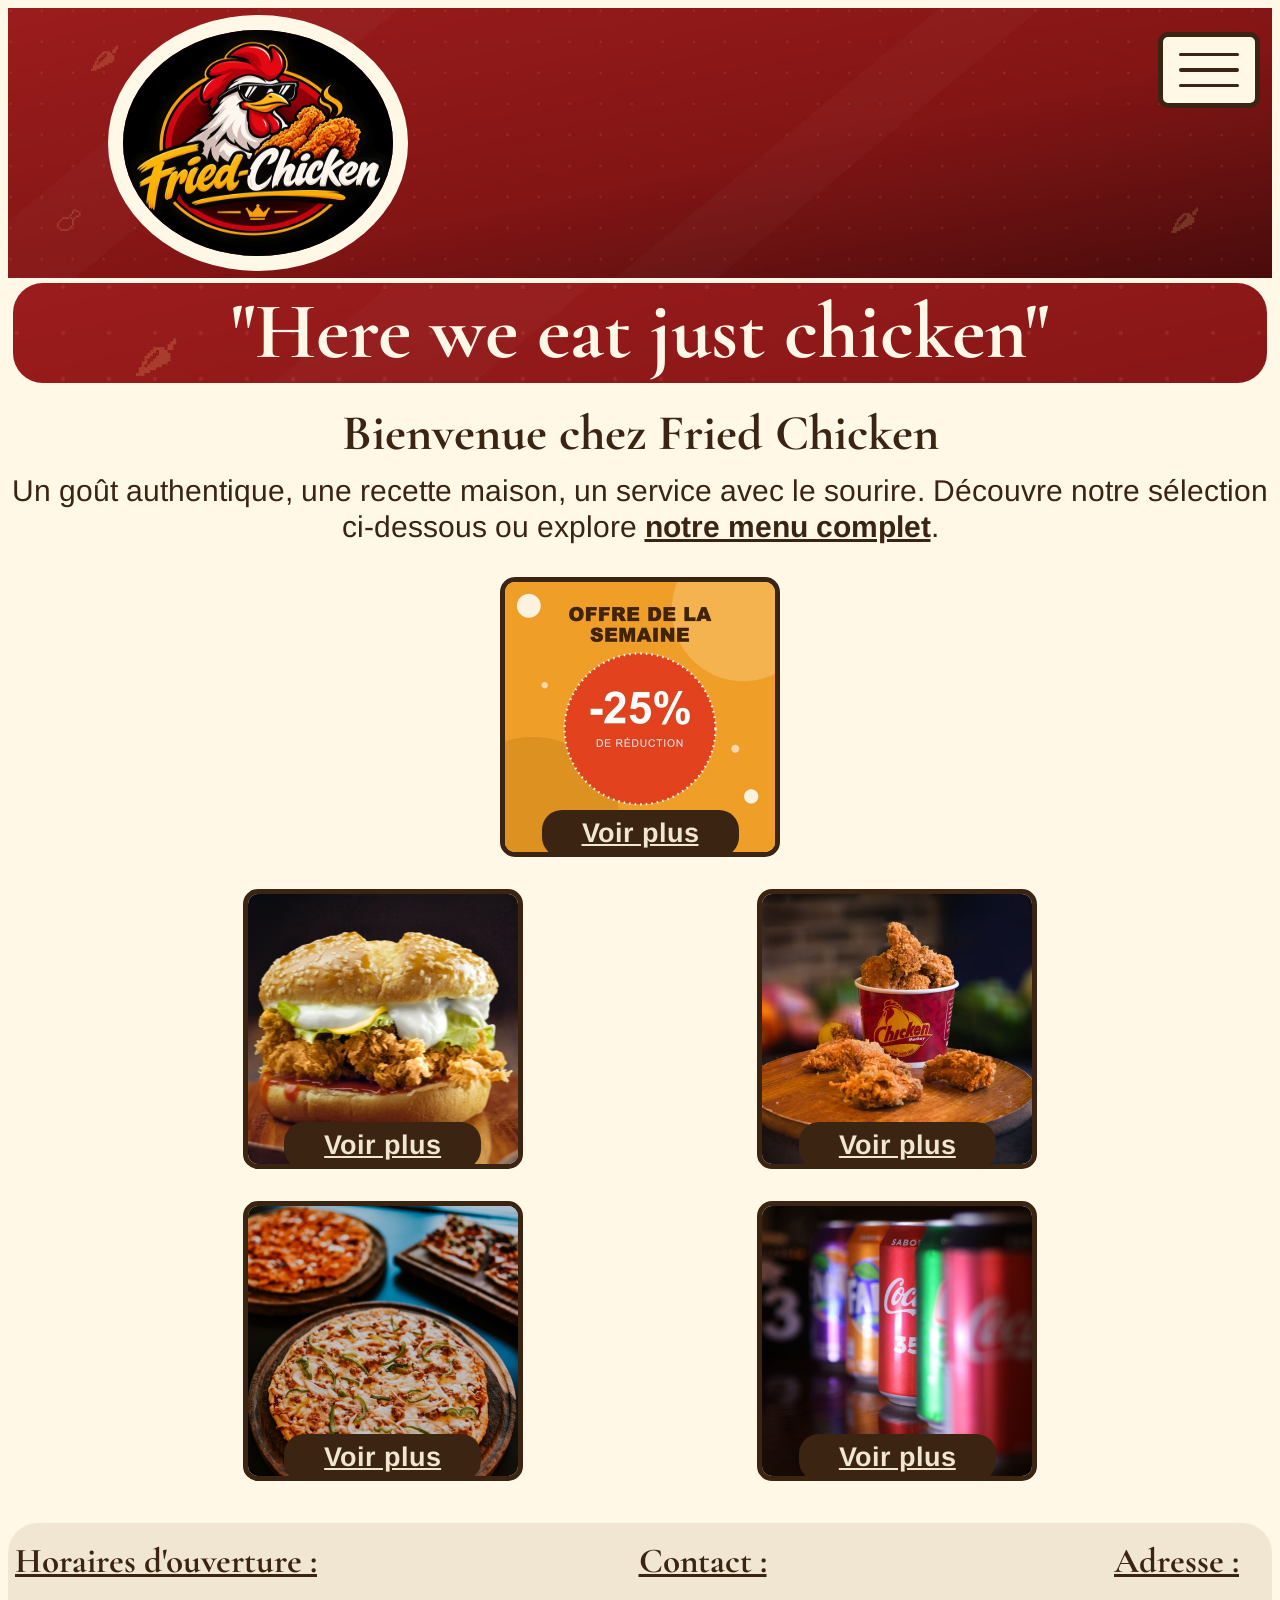
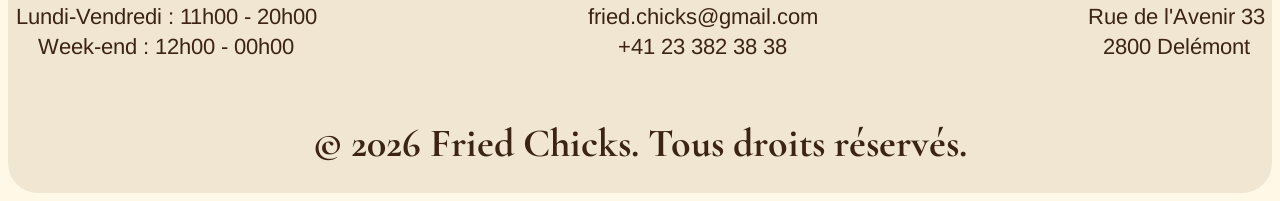
<file: index.html>
<!DOCTYPE html>
<html lang="fr">
<head>
    <meta charset="UTF-8">
    <meta name="viewport" content="width=device-width, initial-scale=1">
    <title>Fried-Chicken</title>
    <link rel="stylesheet" href="style.css">
</head>
<body>
<header>
    <div class="header">
        <div class="logo">
            <img src="Photos/logo.jpg" alt="logo">
        </div>
        <!-- Checkbox qui permet d'ouvrir le menu quand on clique sur le label -->
        <input type="checkbox" id="menuBtn">
        <!-- Le for relie le label à la checkbox -->
        <label class="onglet" for="menuBtn">
            <span></span>
            <span></span>
            <span></span>
            <span class="checkbox">menu principale</span>

        </label>

        <nav id="menu">
            <a href="index.html">Accueil</a>
            <a href="galerie.html">Galerie</a>
            <a href="propos.html">À propos</a>
        </nav>
    </div>
</header>
<main>
    <h1 class="slogan"> "Here we eat just chicken"</h1>
    <h2>Bienvenue chez Fried Chicken</h2>
    <p class="presentation">
        Un goût authentique, une recette maison, un service avec le sourire.
        Découvre notre sélection ci-dessous ou explore <a href="menu.html">notre menu complet</a>.
    </p>
    <div class="offre-semaine">
        <article class="offre">
            <img src="Photos/offre.jpg" alt="offre">
            <div class="zone-bouton">
                <a href="offre.html" class="btn-voir-plus">Voir plus</a>
            </div>
        </article>
    </div>

    <div class="autre_menu">
        <article class="burger">
            <img src="Photos/burger.jpg" alt="burger">
            <div class="zone-bouton">
                <a href="burger.html" class="btn-voir-plus">Voir plus</a>
            </div>
        </article>
        <article class="broast">
            <img src="Photos/broast.jpg" alt="broast">
            <div class="zone-bouton">
                <a href="broast.html" class="btn-voir-plus">Voir plus</a>
            </div>
        </article>
    </div>
    <div class="autre_menu">
        <article class="pizza">
            <img src="Photos/pizza.jpg" alt="pizza">
            <div class="zone-bouton">
                <a href="pizza.html" class="btn-voir-plus">Voir plus</a>
            </div>
        </article>
        <article class="drinks">
            <img src="Photos/drinks.jpg" alt="drinks">
            <div class="zone-bouton">
                <a href="drink.html" class="btn-voir-plus">Voir plus</a>
            </div>
        </article>
    </div>

</main>
<footer>

    <div class="footer-contenu">

        <div class="entete">
            <h3>Horaires d'ouverture :</h3>
            <ul>
                <li>Lundi-Vendredi : 11h00 - 20h00</li>
                <li>Week-end : 12h00 - 00h00</li>
            </ul>
        </div>

        <div class="entete">
            <h3>Contact :</h3>
            <ul>
                <li><a href="mailto:fried.chicks@gmail.com">fried.chicks@gmail.com</a></li>
                <li><a href="tel:+41233823838">+41 23 382 38 38</a></li>
            </ul>
        </div>

        <div class="entete">
            <h3>Adresse :</h3>
            <ul>
               <li> Rue de l'Avenir 33</li>
                <li> 2800 Delémont</li>
            </ul>
        </div>

    </div>

    <p class="copyright">
        © 2026 Fried Chicks. Tous droits réservés.
    </p>

</footer>
</body>
</html>
</file>
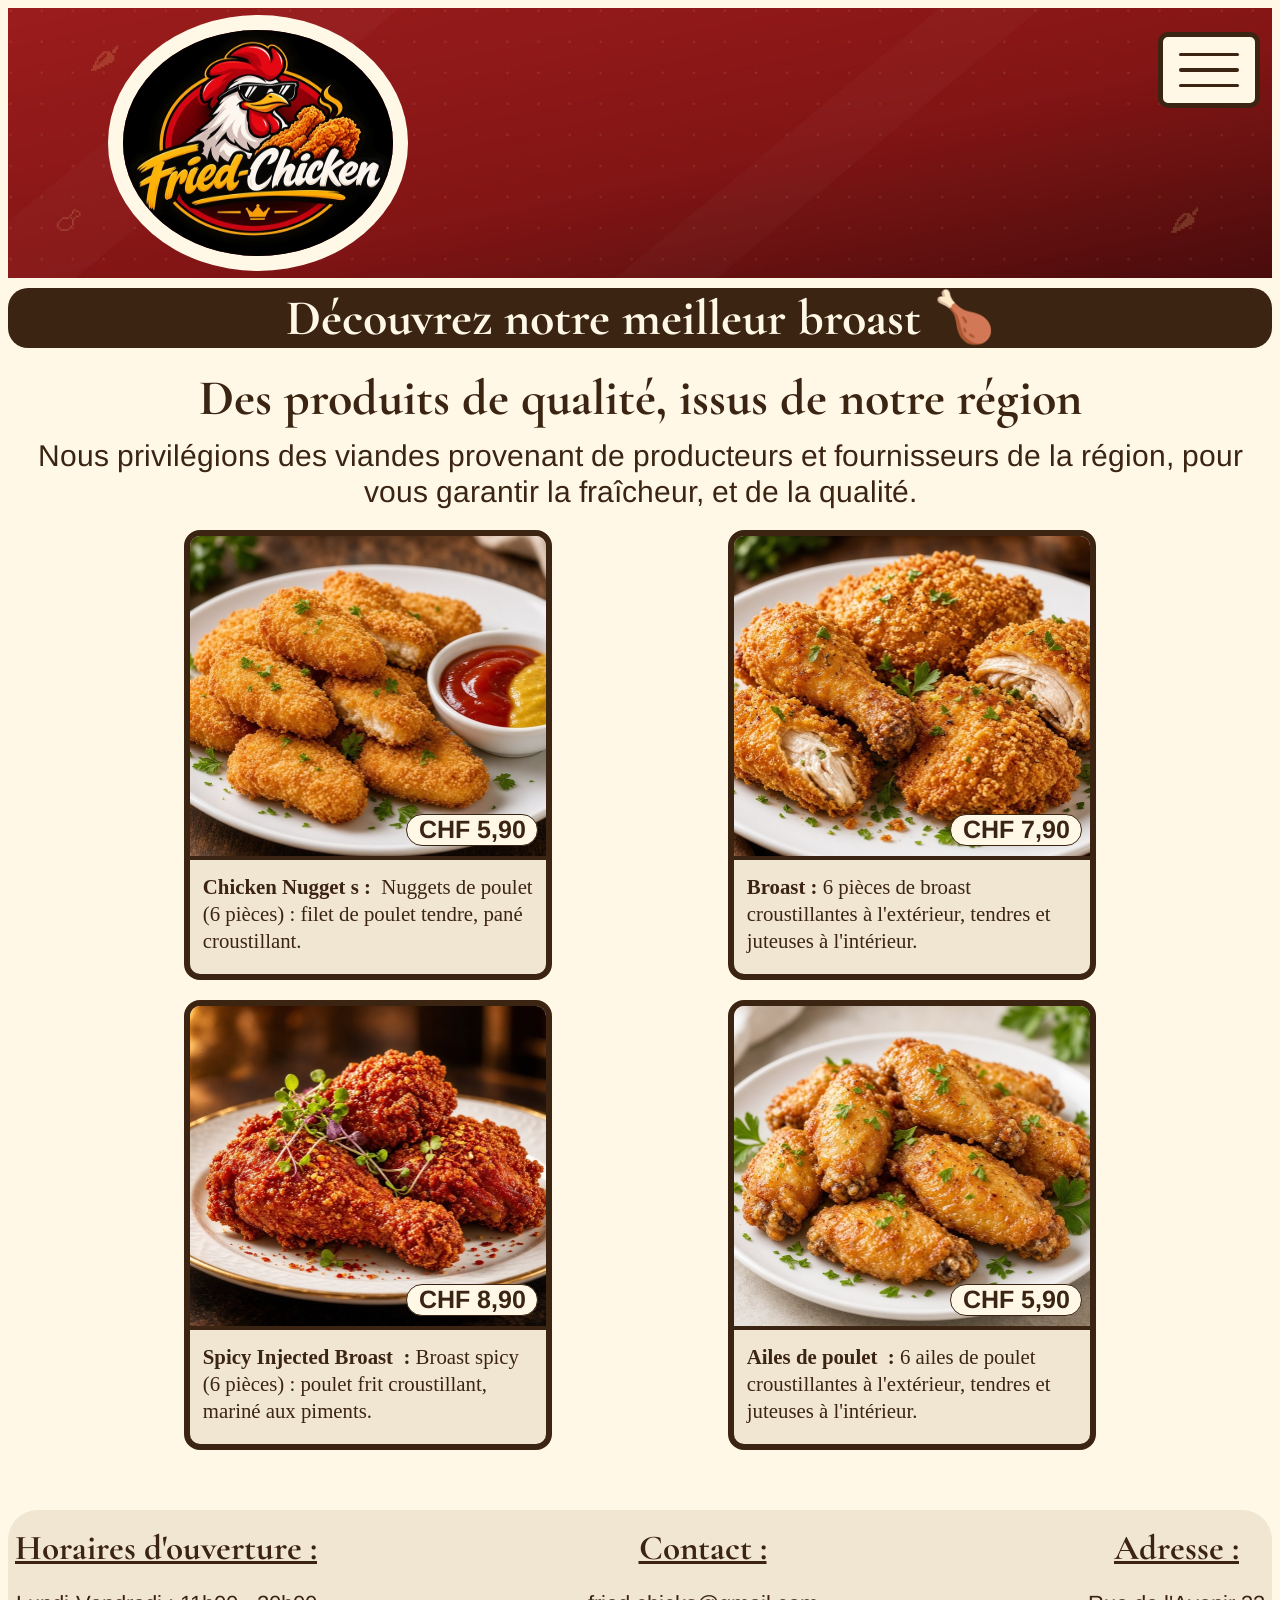
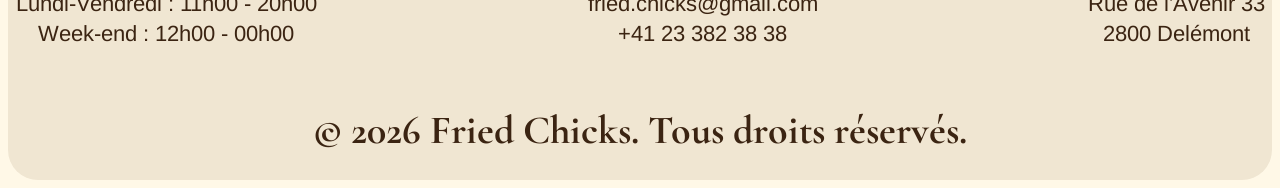
<file: broast.html>
<!DOCTYPE html>
<html lang="en">
<head>
    <meta charset="UTF-8">
    <meta name="viewport" content="width=device-width, initial-scale=1">
    <title>Fried-Chicken</title>
    <link rel="stylesheet" href="style.css">
</head>
<body>
<header>
    <div class="header">
        <div class="logo">
            <img src="Photos/logo.jpg" alt="logo">
        </div>
        <!-- Checkbox qui permet d'ouvrir le menu quand on clique sur le label -->
        <input type="checkbox" id="menuBtn">
        <!-- Le for relie le label à la checkbox -->
        <label class="onglet" for="menuBtn">
            <span></span>
            <span></span>
            <span></span>
            <span class="checkbox">menu principale</span>

        </label>

        <nav id="menu">
            <a href="index.html">Accueil</a>
            <a href="galerie.html">Galerie</a>
            <a href="propos.html">À propos</a>
        </nav>
    </div>
</header>
<main>
    <h1 class="titre-menu">
        Découvrez notre meilleur broast 🍗
    </h1>
    <h2>Des produits de qualité, issus de notre région</h2>
    <p class="presentation">
        Nous privilégions des viandes provenant de producteurs et fournisseurs de la région, pour vous garantir la fraîcheur, et de la qualité.
    </p>
    <div class="ligne1.1">
        <article class="nuggets">
            <img src="Photos/nuggets.jpg" alt="nuggets">
            <div class="prix">CHF&nbsp;5,90</div>
            <div class="texte1.1">
                <strong>Chicken Nugget s&nbsp;:&nbsp;</strong> Nuggets de poulet (6 pièces) : filet de poulet tendre, pané croustillant.            </div>
        </article>
        <article class="Chicken-Broast">
            <img src="Photos/chicken-broast.jpg" alt="Chicken Broast">
            <div class="prix">CHF&nbsp;7,90</div>
            <div class="texte2.1">
                <strong>Broast&nbsp;:&nbsp;</strong>6 pièces de broast croustillantes à l'extérieur, tendres et juteuses à l'intérieur.
            </div>
        </article>
    </div>
    <div class="ligne2.1">
        <article class="Injected-Broast">
            <img src="Photos/injected_broast.jpg" alt="Injected Broast">
            <div class="prix">CHF&nbsp;8,90</div>
            <div class="texte3.1">
                <strong>Spicy Injected Broast &nbsp;:&nbsp;</strong>Broast spicy (6 pièces) : poulet frit croustillant, mariné aux piments.
            </div>
        </article>
        <article class="Wings">
            <img src="Photos/wings.jpg" alt="Wings">
            <div class="prix">CHF&nbsp;5,90</div>
            <div class="texte4.1">
                <strong>Ailes de poulet &nbsp;:&nbsp;</strong>6 ailes de poulet croustillantes à l'extérieur, tendres et juteuses à l'intérieur.
            </div>
        </article>
    </div>

</main>
<footer>

    <div class="footer-contenu">

        <div class="entete">
            <h3>Horaires d'ouverture :</h3>
            <ul>
                <li>Lundi-Vendredi : 11h00 - 20h00</li>
                <li>Week-end : 12h00 - 00h00</li>
            </ul>
        </div>

        <div class="entete">
            <h3>Contact :</h3>
            <ul>
                <li><a href="mailto:fried.chicks@gmail.com">fried.chicks@gmail.com</a></li>
                <li><a href="tel:+41233823838">+41 23 382 38 38</a></li>
            </ul>
        </div>

        <div class="entete">
            <h3>Adresse :</h3>
            <ul>
                <li> Rue de l'Avenir 33</li>
                <li> 2800 Delémont</li>
            </ul>
        </div>

    </div>

    <p class="copyright">
        © 2026 Fried Chicks. Tous droits réservés.
    </p>

</footer>
</body>
</html>
</file>
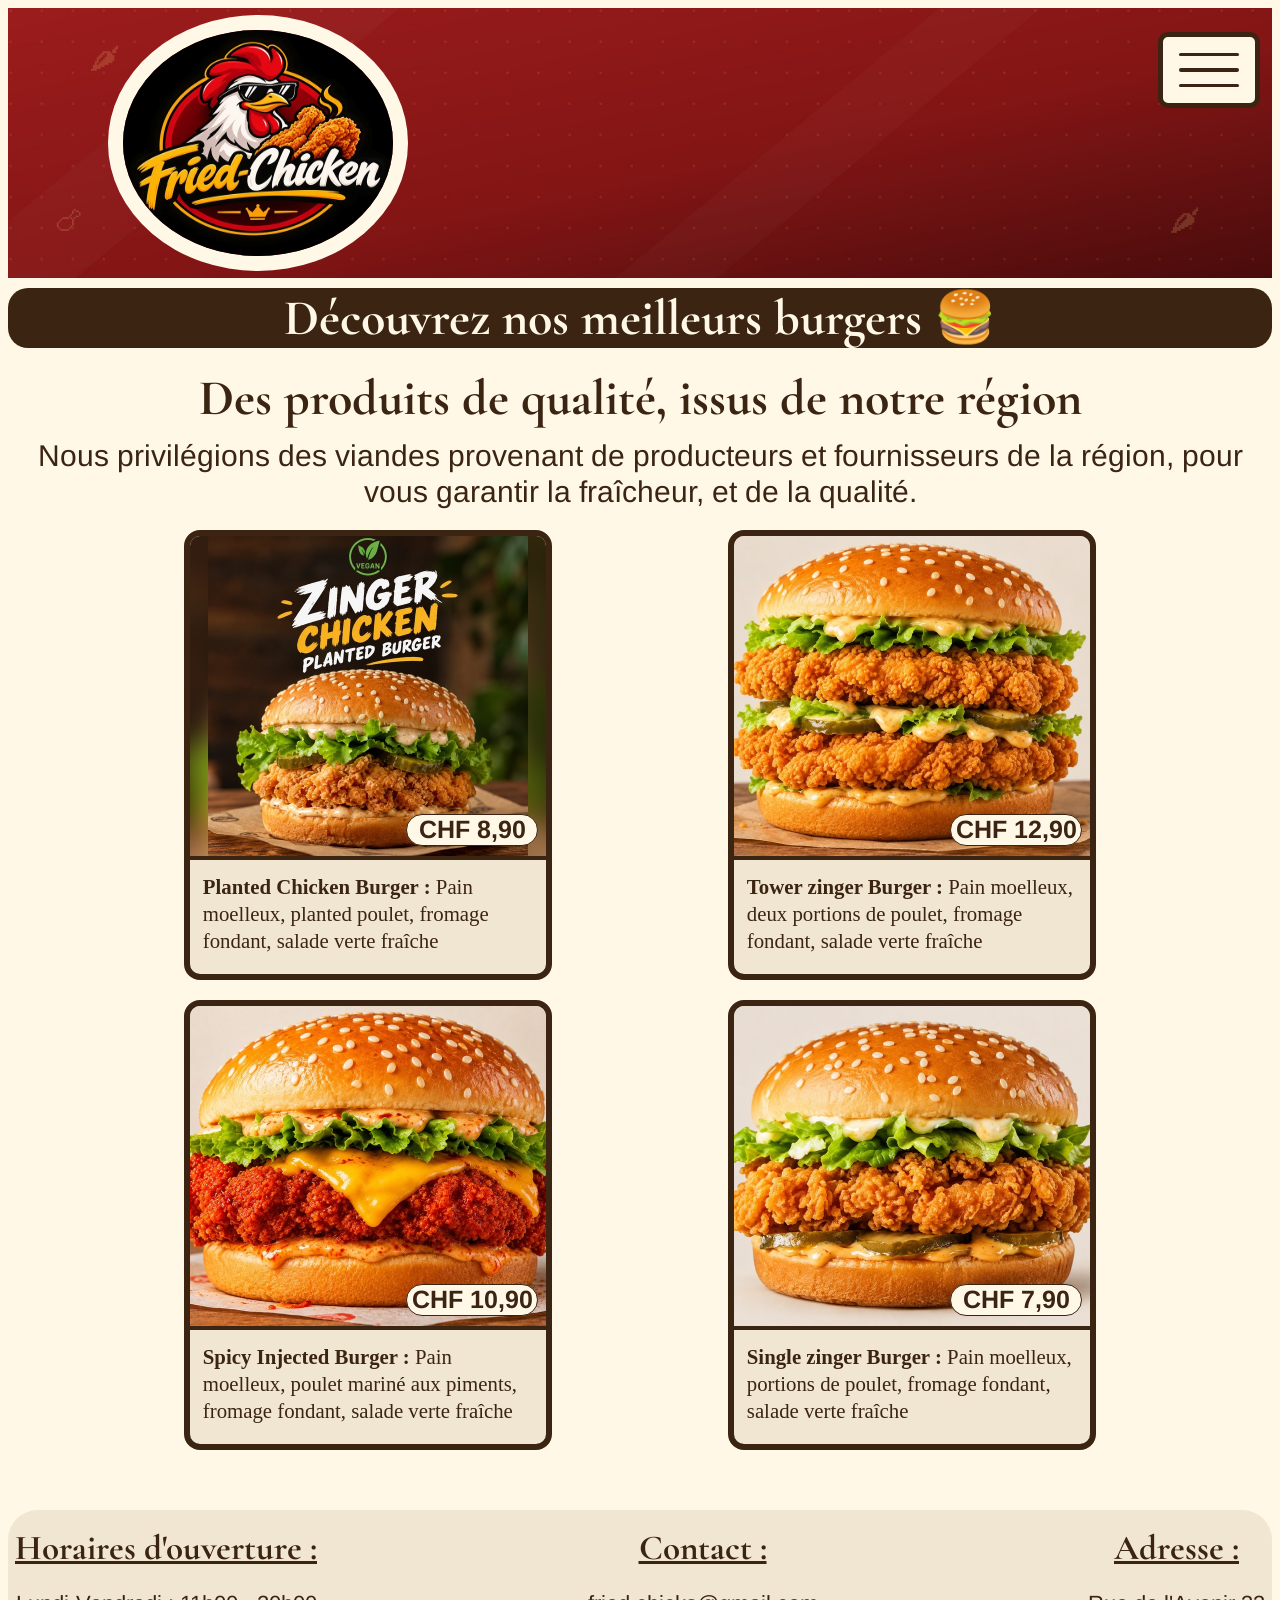
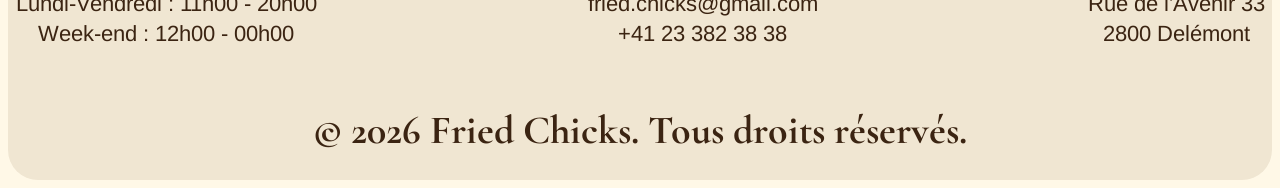
<file: burger.html>
<!DOCTYPE html>
<html lang="en">
<head>
    <meta charset="UTF-8">
    <meta name="viewport" content="width=device-width, initial-scale=1">
    <title>Fried-Chicken</title>
    <link rel="stylesheet" href="style.css">
</head>
<body>
<header>
    <div class="header">
        <div class="logo">
            <img src="Photos/logo.jpg" alt="logo">
        </div>
        <!-- Checkbox qui permet d'ouvrir le menu quand on clique sur le label -->
        <input type="checkbox" id="menuBtn">
        <!-- Le for relie le label à la checkbox -->
        <label class="onglet" for="menuBtn">
            <span></span>
            <span></span>
            <span></span>
            <span class="checkbox">menu principale</span>

        </label>

        <nav id="menu">
            <a href="index.html">Accueil</a>
            <a href="galerie.html">Galerie</a>
            <a href="propos.html">À propos</a>
        </nav>
    </div>
</header>
<main>
    <h1 class="titre-menu">
        Découvrez nos meilleurs burgers 🍔
    </h1>
    <h2>Des produits de qualité, issus de notre région</h2>
    <p class="presentation">
        Nous privilégions des viandes provenant de producteurs et fournisseurs de la région, pour vous garantir la fraîcheur, et de la qualité.
    </p>
    <div class="ligne1">
        <article class="vegan-burger">
            <img src="Photos/plantedburger.jpg" alt="planted-burger">
            <div class="prix">CHF&nbsp;8,90</div>
            <div class="texte1">
                <strong>Planted Chicken Burger&nbsp;:&nbsp;</strong>Pain moelleux, planted poulet, fromage fondant, salade verte fraîche
            </div>
        </article>
        <article class="tower-burger">
            <img src="Photos/chickentower.jpg" alt="tower-burger">
            <div class="prix">CHF&nbsp;12,90</div>
            <div class="texte2">
                <strong>Tower zinger Burger&nbsp;:&nbsp;</strong>Pain moelleux, deux portions de poulet, fromage fondant, salade verte fraîche
            </div>
        </article>
    </div>
    <div class="ligne2">
        <article class="spicy-burger">
            <img src="Photos/spicy-burger.jpg" alt="spicy-burger">
            <div class="prix">CHF&nbsp;10,90</div>
            <div class="texte3">
                <strong>Spicy Injected Burger&nbsp;:&nbsp;</strong>Pain moelleux, poulet mariné aux piments, fromage fondant, salade verte fraîche
            </div>
        </article>
        <article class="zinger-burger">
            <img src="Photos/single-zingerburger.jpg" alt="single-zinger-burger">
            <div class="prix">CHF&nbsp;7,90</div>
            <div class="texte4">
                <strong>Single zinger Burger&nbsp;:&nbsp;</strong>Pain moelleux, portions de poulet, fromage fondant, salade verte fraîche
            </div>
        </article>
    </div>

</main>
<footer>

    <div class="footer-contenu">

        <div class="entete">
            <h3>Horaires d'ouverture :</h3>
            <ul>
                <li>Lundi-Vendredi : 11h00 - 20h00</li>
                <li>Week-end : 12h00 - 00h00</li>
            </ul>
        </div>

        <div class="entete">
            <h3>Contact :</h3>
            <ul>
                <li><a href="mailto:fried.chicks@gmail.com">fried.chicks@gmail.com</a></li>
                <li><a href="tel:+41233823838">+41 23 382 38 38</a></li>
            </ul>
        </div>

        <div class="entete">
            <h3>Adresse :</h3>
            <ul>
                <li> Rue de l'Avenir 33</li>
                <li> 2800 Delémont</li>
            </ul>
        </div>

    </div>

    <p class="copyright">
        © 2026 Fried Chicks. Tous droits réservés.
    </p>

</footer>
</body>
</html>
</file>
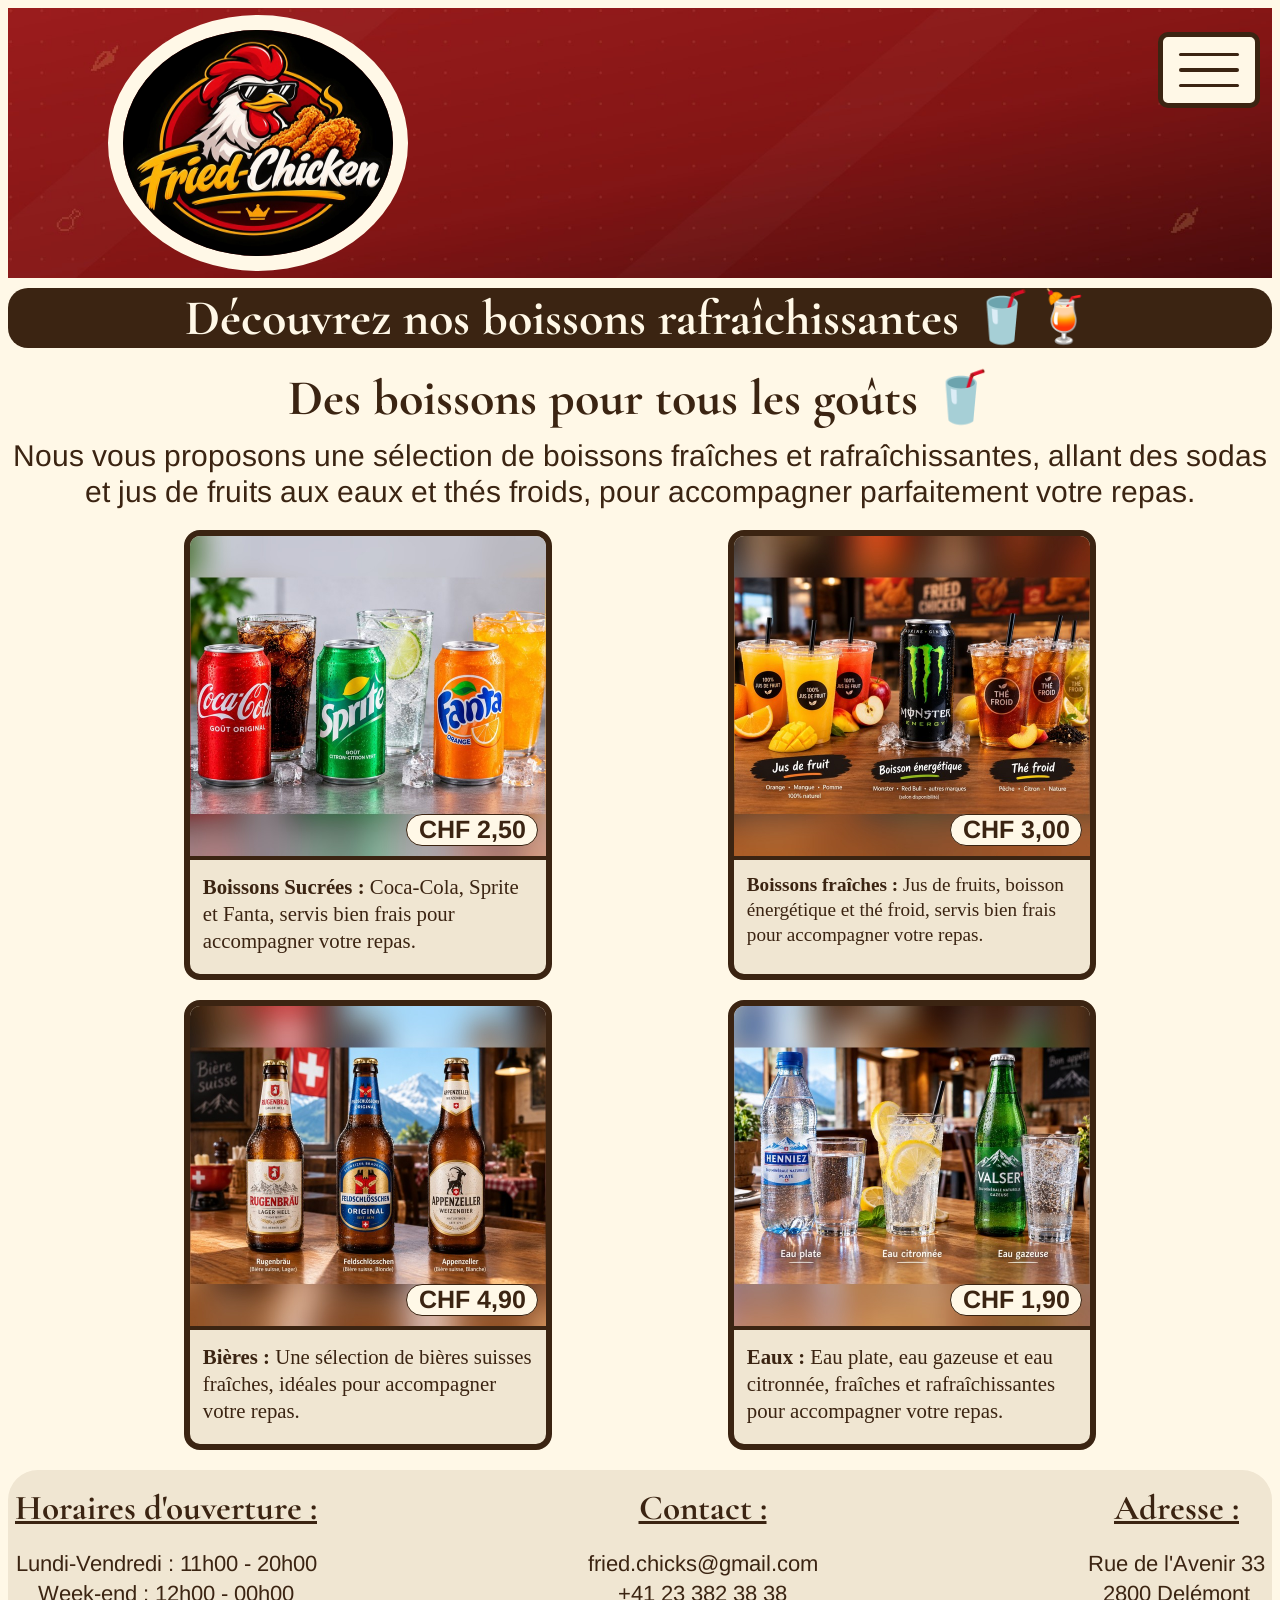
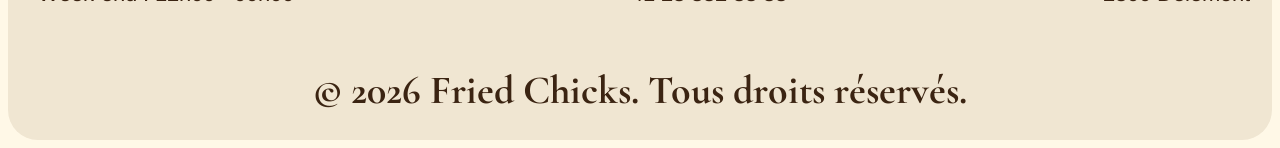
<file: drink.html>
<!DOCTYPE html>
<html lang="en">
<head>
    <meta charset="UTF-8">
    <meta name="viewport" content="width=device-width, initial-scale=1">
    <title>Fried-Chicken</title>
    <link rel="stylesheet" href="style.css">
</head>
<body>
<header>
    <div class="header">
        <div class="logo">
            <img src="Photos/logo.jpg" alt="logo">
        </div>
        <!-- Checkbox qui permet d'ouvrir le menu quand on clique sur le label -->
        <input type="checkbox" id="menuBtn">
        <!-- Le for relie le label à la checkbox -->
        <label class="onglet" for="menuBtn">
            <span></span>
            <span></span>
            <span></span>
            <span class="checkbox">menu principale</span>

        </label>

        <nav id="menu">
            <a href="index.html">Accueil</a>
            <a href="galerie.html">Galerie</a>
            <a href="propos.html">À propos</a>
        </nav>
    </div>
</header>
<main>
    <h1 class="titre-menu">
        Découvrez nos boissons rafraîchissantes 🥤🍹
    </h1>
    <h2>Des boissons pour tous les goûts 🥤</h2>
    <p class="presentation">
        Nous vous proposons une sélection de boissons fraîches et rafraîchissantes, allant des sodas et jus de fruits aux eaux et thés froids, pour accompagner parfaitement votre repas.
    </p>
    <div class="ligne1.3">
        <article class="boisson-sucree">
            <img src="Photos/boisson-sucree.jpg" alt="boisson-sucree">
            <div class="prix">CHF&nbsp;2,50</div>
            <div class="texte1.3">
                <strong>Boissons Sucrées : </strong>Coca-Cola, Sprite et Fanta, servis bien frais pour accompagner votre repas.
            </div>
        </article>

        <article class="autre-boisson">
            <img src="Photos/AutreBoisson.jpg" alt="autre-boisson">
            <div class="prix">CHF&nbsp;3,00</div>
            <div class="texte2.3">
                <strong>Boissons fraîches : </strong>Jus de fruits, boisson énergétique et thé froid, servis bien frais pour accompagner votre repas.
            </div>
        </article>
    </div>
    <div class="ligne2.3">
        <article class="beer">
            <img src="Photos/beer.jpg" alt="beer">
            <div class="prix">CHF&nbsp;4,90</div>
            <div class="texte3.3">
                <strong>Bières : </strong>Une sélection de bières suisses fraîches, idéales pour accompagner votre repas.
            </div>
        </article>
        <article class="eau">
            <img src="Photos/eau.jpg" alt="eau">
            <div class="prix">CHF&nbsp;1,90</div>
            <div class="texte4.3">
                <strong>Eaux : </strong>Eau plate, eau gazeuse et eau citronnée, fraîches et rafraîchissantes pour accompagner votre repas.
            </div>
        </article>
    </div>

</main>
<footer>

    <div class="footer-contenu">

        <div class="entete">
            <h3>Horaires d'ouverture :</h3>
            <ul>
                <li>Lundi-Vendredi : 11h00 - 20h00</li>
                <li>Week-end : 12h00 - 00h00</li>
            </ul>
        </div>

        <div class="entete">
            <h3>Contact :</h3>
            <ul>
                <li><a href="mailto:fried.chicks@gmail.com">fried.chicks@gmail.com</a></li>
                <li><a href="tel:+41233823838">+41 23 382 38 38</a></li>
            </ul>
        </div>

        <div class="entete">
            <h3>Adresse :</h3>
            <ul>
                <li> Rue de l'Avenir 33</li>
                <li> 2800 Delémont</li>
            </ul>
        </div>

    </div>

    <p class="copyright">
        © 2026 Fried Chicks. Tous droits réservés.
    </p>

</footer>
</body>
</html>
</file>
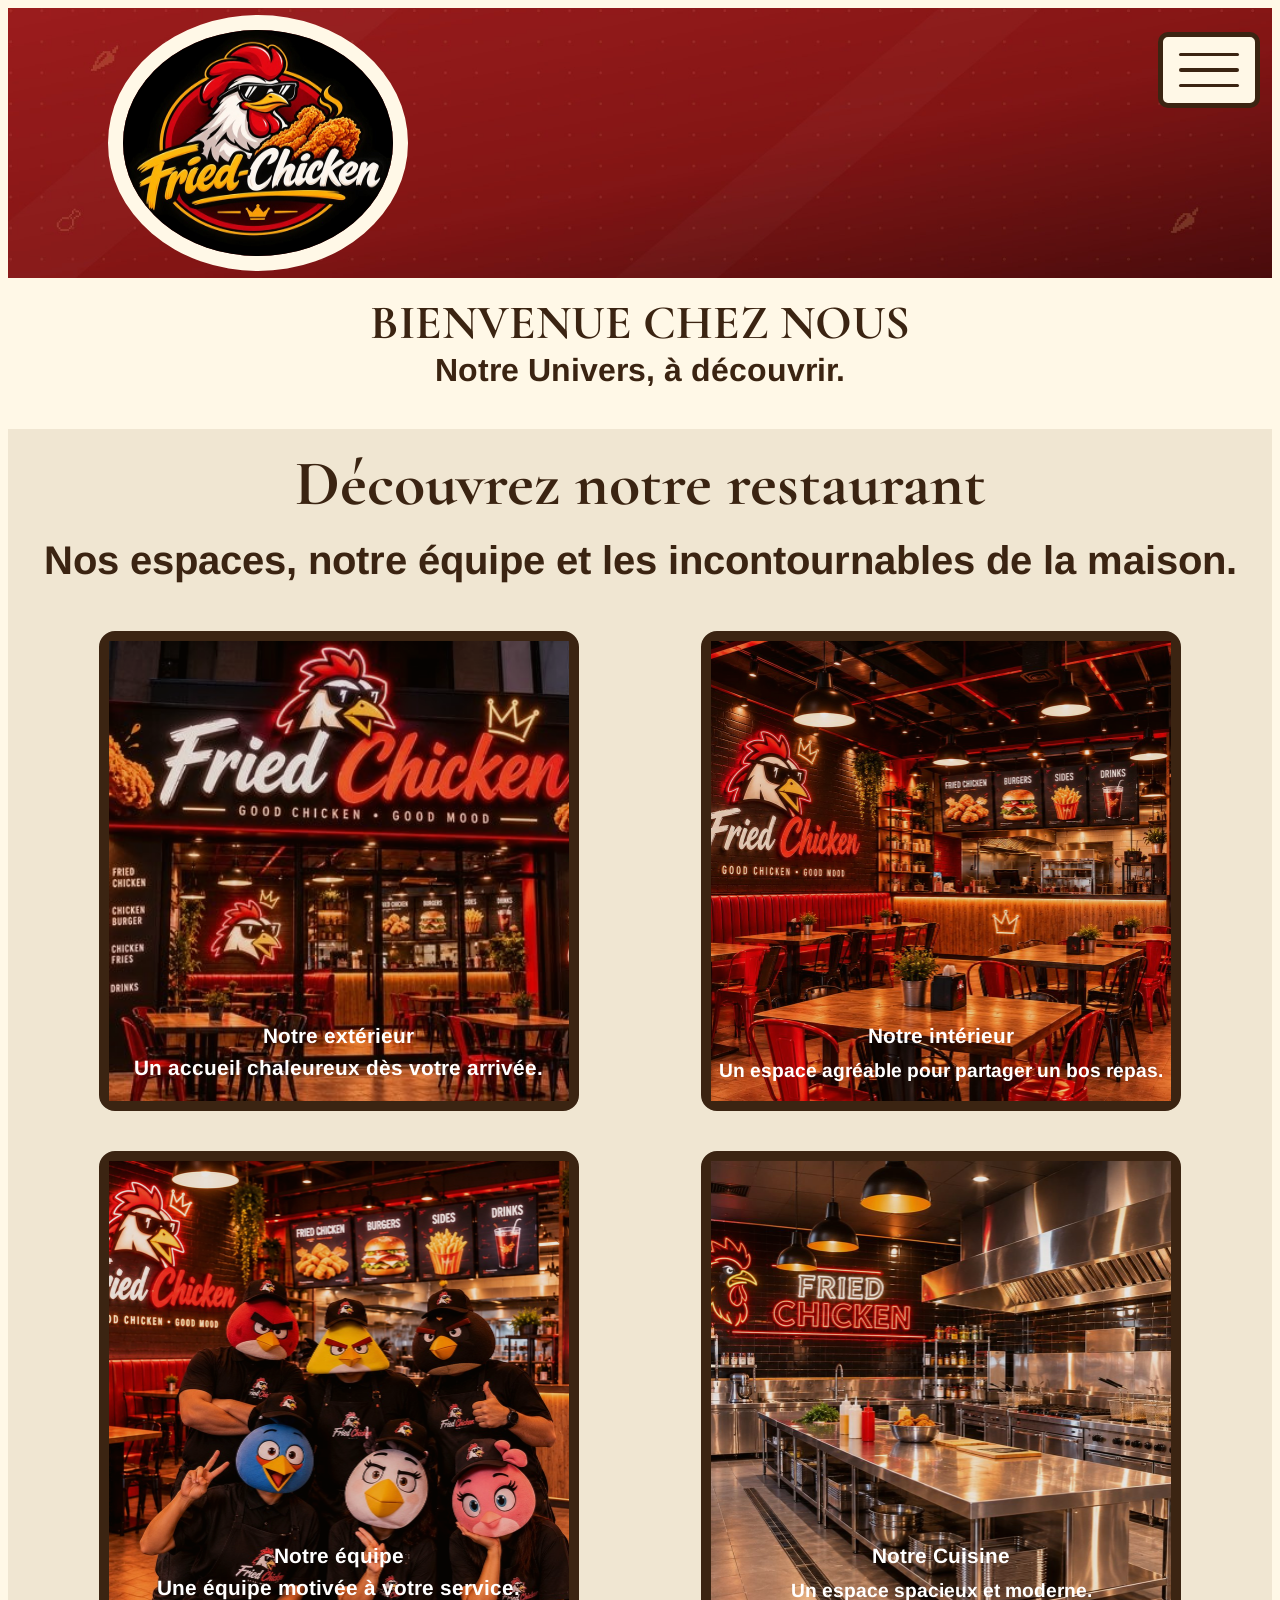
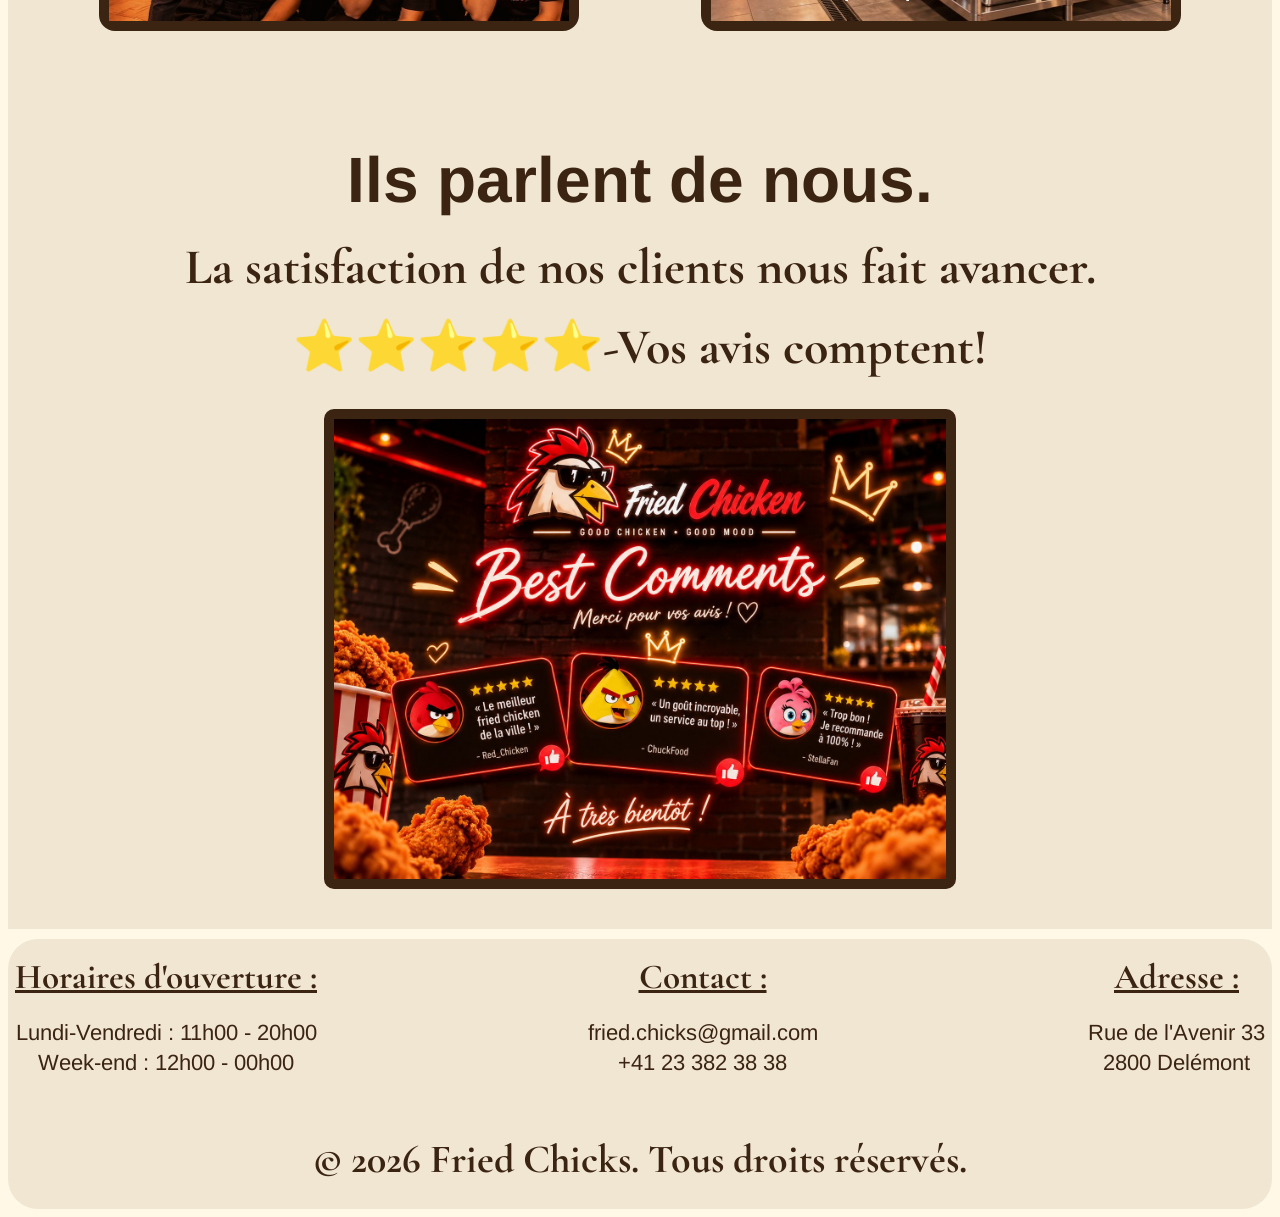
<file: galerie.html>
<!DOCTYPE html>
<html lang="fr">
<head>
    <meta charset="UTF-8">
    <meta name="viewport" content="width=device-width, initial-scale=1">
    <title>Fried-Chicken</title>
    <link rel="stylesheet" href="style.css">
</head>
<body>
<header>
    <div class="header">
        <div class="logo">
            <img src="Photos/logo.jpg" alt="logo">
        </div>
        <!-- Checkbox qui permet d'ouvrir le menu quand on clique sur le label -->
        <input type="checkbox" id="menuBtn">
        <!-- Le for relie le label à la checkbox -->
        <label class="onglet" for="menuBtn">
            <span></span>
            <span></span>
            <span></span>
            <span class="checkbox">menu principale</span>

        </label>

        <nav id="menu">
            <a href="index.html">Accueil</a>
            <a href="galerie.html">Galerie</a>
            <a href="propos.html">À propos</a>
        </nav>
    </div>
</header>
<main>
    <article class="block1">
<h1 class="block1.1">BIENVENUE CHEZ NOUS</h1>
    <h1 class="block1.2">Notre Univers, à découvrir.</h1>
    </article>
    <article class="block2">
        <h2 class="block2.1"> Découvrez notre restaurant</h2>
        <h2 class="block2.2">Nos espaces, notre équipe et les incontournables de la maison.</h2>
        <div class="galerie1">
        <div class="exterieur">
            <img src="Photos/exterieur.jpg" alt="extérieur">
            <div class="texte1_exterieur">
                <p>Notre extérieur</p>
            </div>
            <div class="texte2_exterieur">
                <p>Un accueil chaleureux dès votre arrivée.</p>
            </div>
        </div>
            <div class="interieur">
                <img src="Photos/Interieur.jpg" alt="Intérieur">
                <div class="texte1_interieur">
                    <p>Notre intérieur</p>
                </div>
                <div class="texte2_interieur">
                    <p>Un espace agréable pour partager un bos repas.</p>
                </div>
        </div>
        </div>
        <div class="galerie2">
            <div class="equipe">
                <img src="Photos/Equipe.jpg" alt="équipe">
                <div class="texte1_équipe">
                    <p>Notre équipe</p>
                </div>
                <div class="texte2_équipe">
                    <p>Une équipe motivée à votre service.</p>
                </div>
            </div>
            <div class="Cuisine">
                <img src="Photos/Kitchen.jpg" alt="Cuisine">
                <div class="texte1_Cuisine">
                    <p>Notre Cuisine</p>
                </div>
                <div class="texte2_Cuisine">
                    <p>Un espace spacieux et moderne.</p>
                </div>
            </div>
        </div>
        <h2 class="feedback1">
            Ils parlent de nous.
        </h2>
        <h2 class="feedack2">
            La satisfaction de nos clients nous fait avancer.
        </h2>
        <h2 class="feedback3">
            ⭐⭐⭐⭐⭐-Vos avis comptent!
        </h2>
        <div class="avis_client">
            <img src="Photos/Feedback.jpg" alt="avis">
        </div>
    </article>

</main>
<footer>

    <div class="footer-contenu">

        <div class="entete">
            <h3>Horaires d'ouverture :</h3>
            <ul>
                <li>Lundi-Vendredi : 11h00 - 20h00</li>
                <li>Week-end : 12h00 - 00h00</li>
            </ul>
        </div>

        <div class="entete">
            <h3>Contact :</h3>
            <ul>
                <li><a href="mailto:fried.chicks@gmail.com">fried.chicks@gmail.com</a></li>
                <li><a href="tel:+41233823838">+41 23 382 38 38</a></li>
            </ul>
        </div>

        <div class="entete">
            <h3>Adresse :</h3>
            <ul>
                <li> Rue de l'Avenir 33</li>
                <li> 2800 Delémont</li>
            </ul>
        </div>

    </div>

    <p class="copyright">
        © 2026 Fried Chicks. Tous droits réservés.
    </p>

</footer>
</body>
</html>
</file>
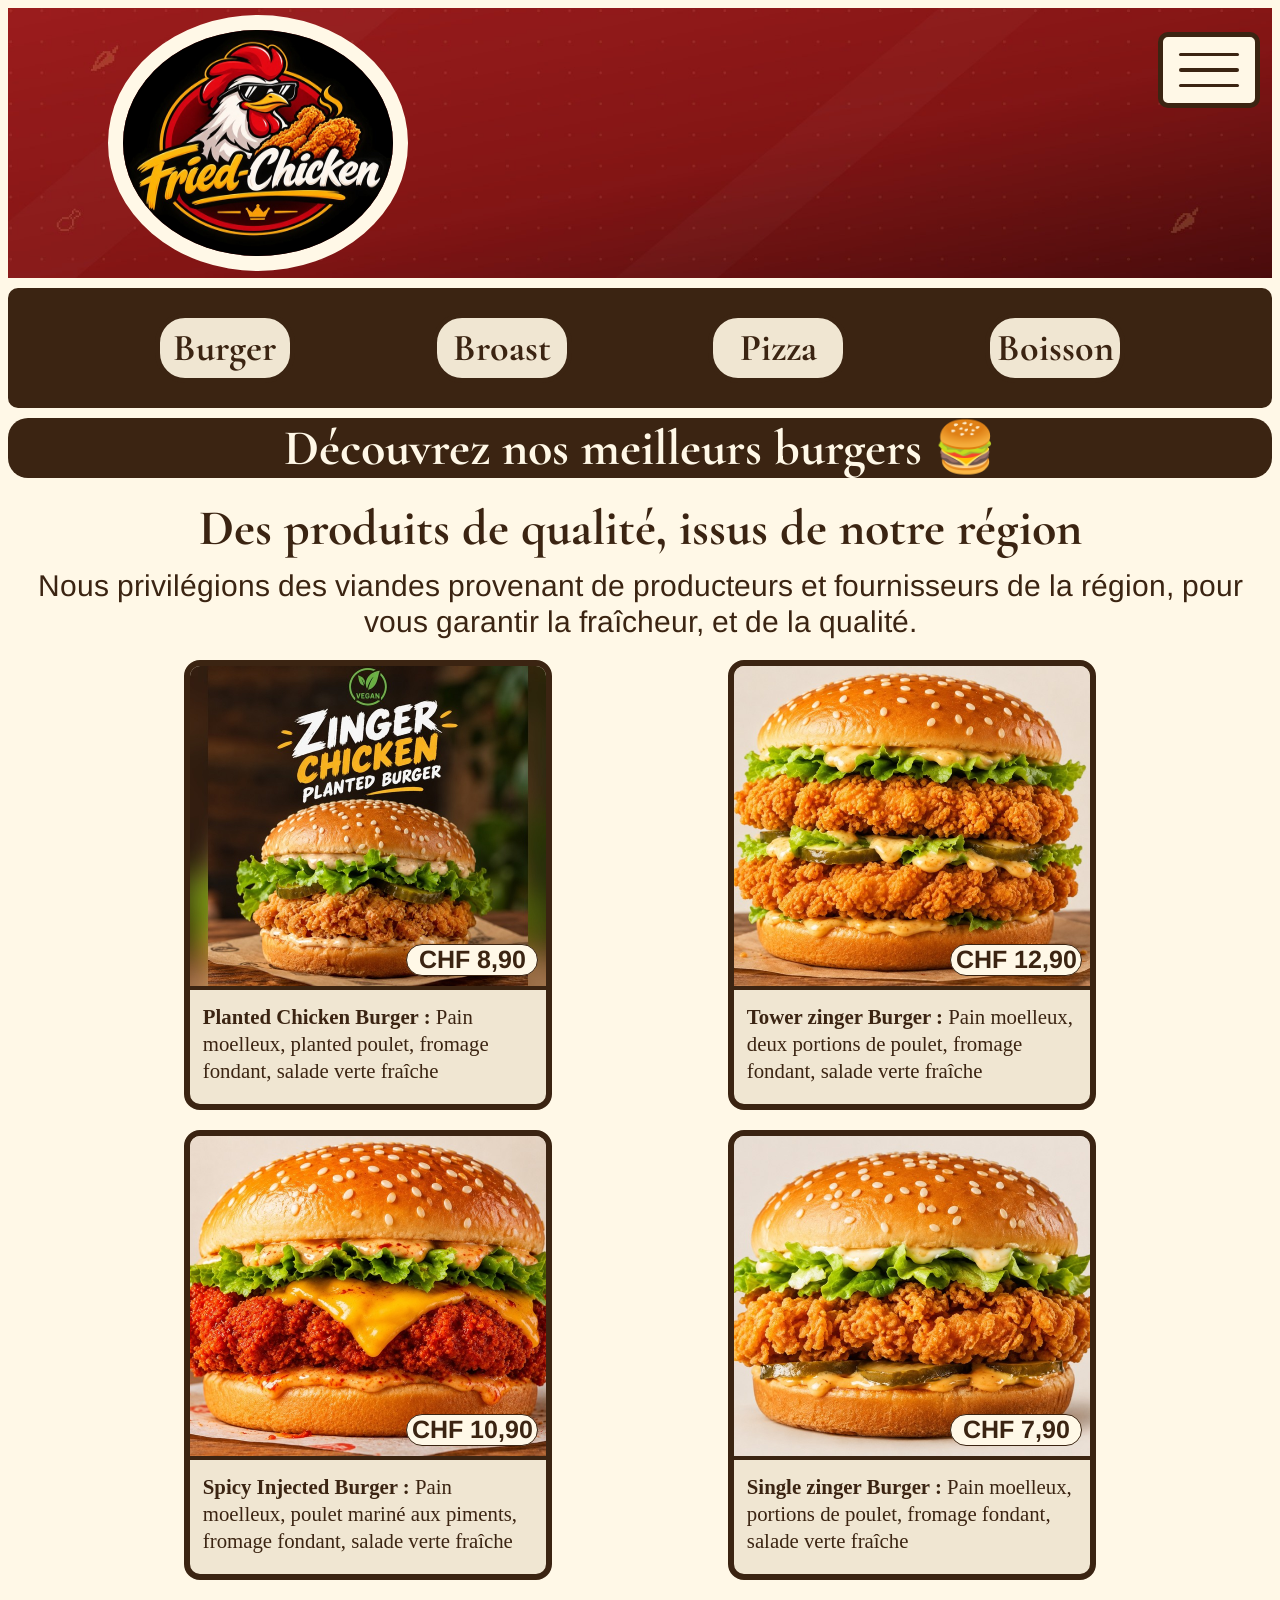
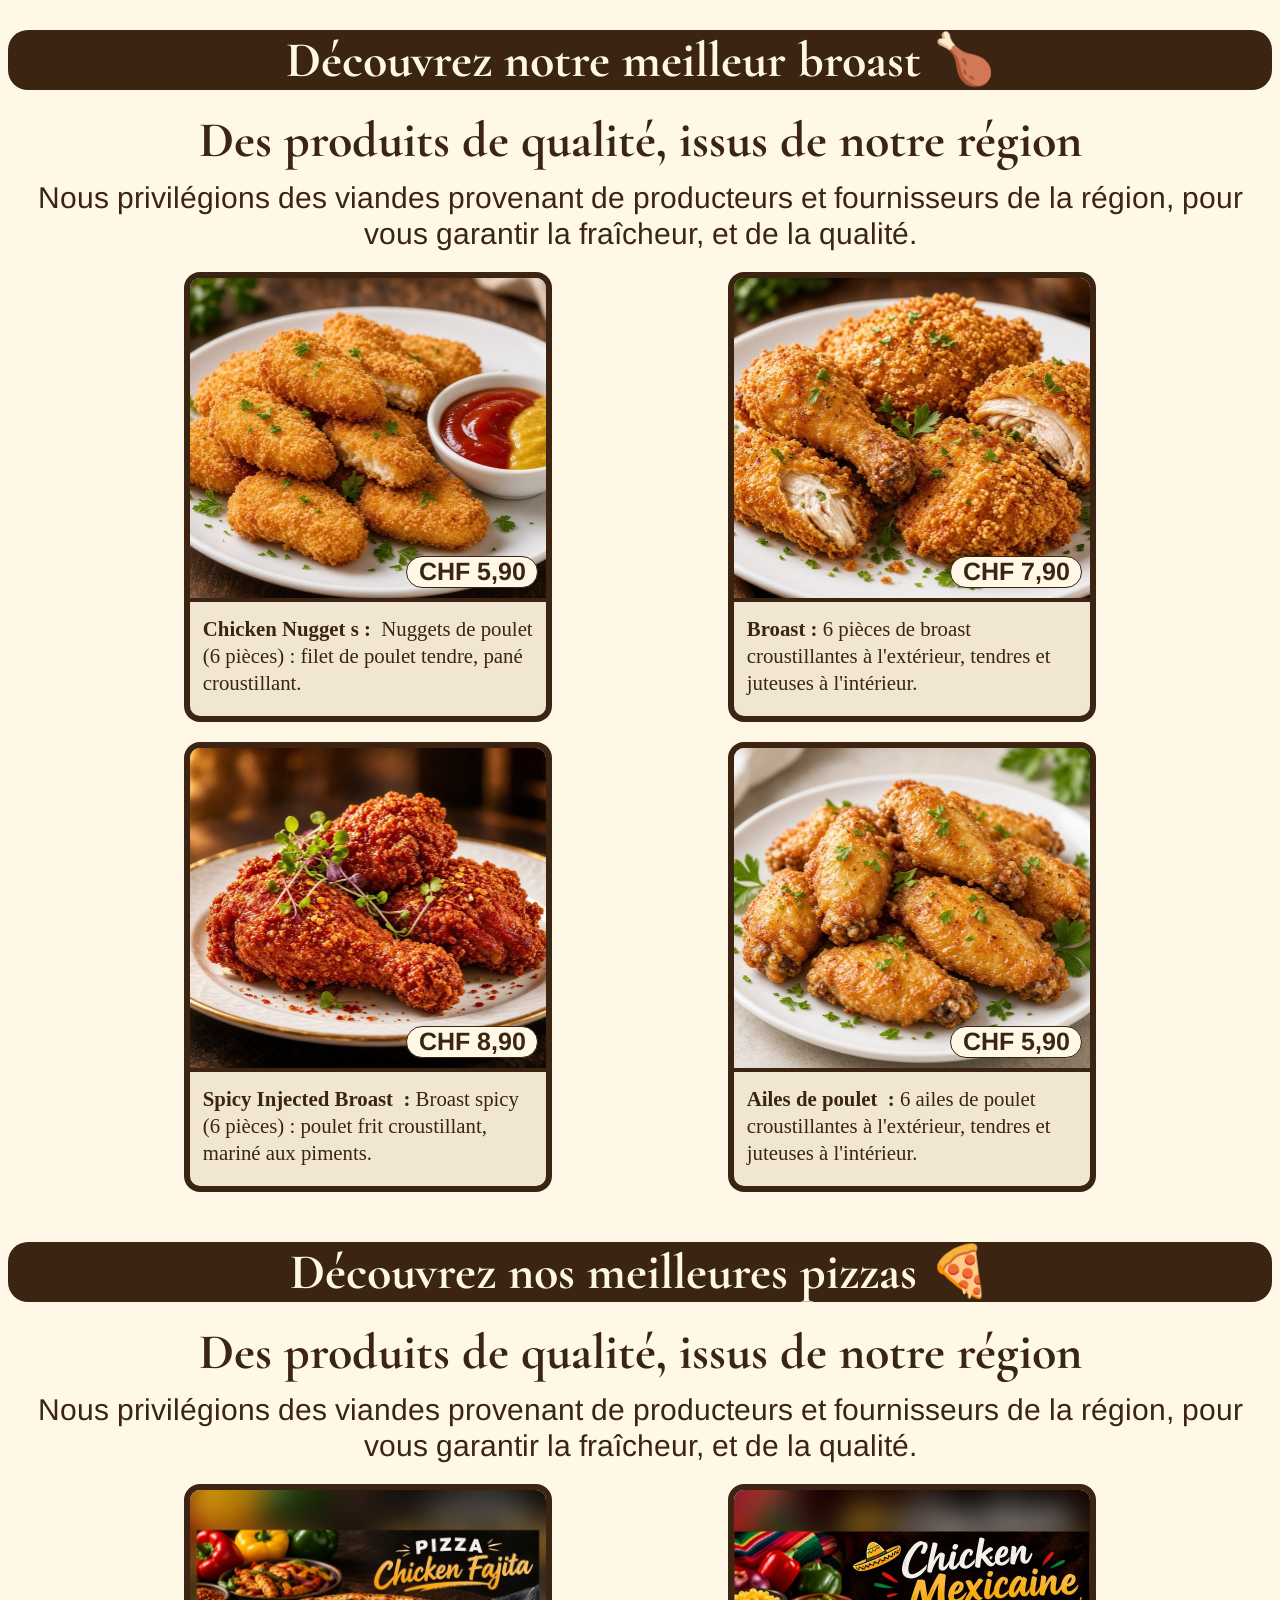
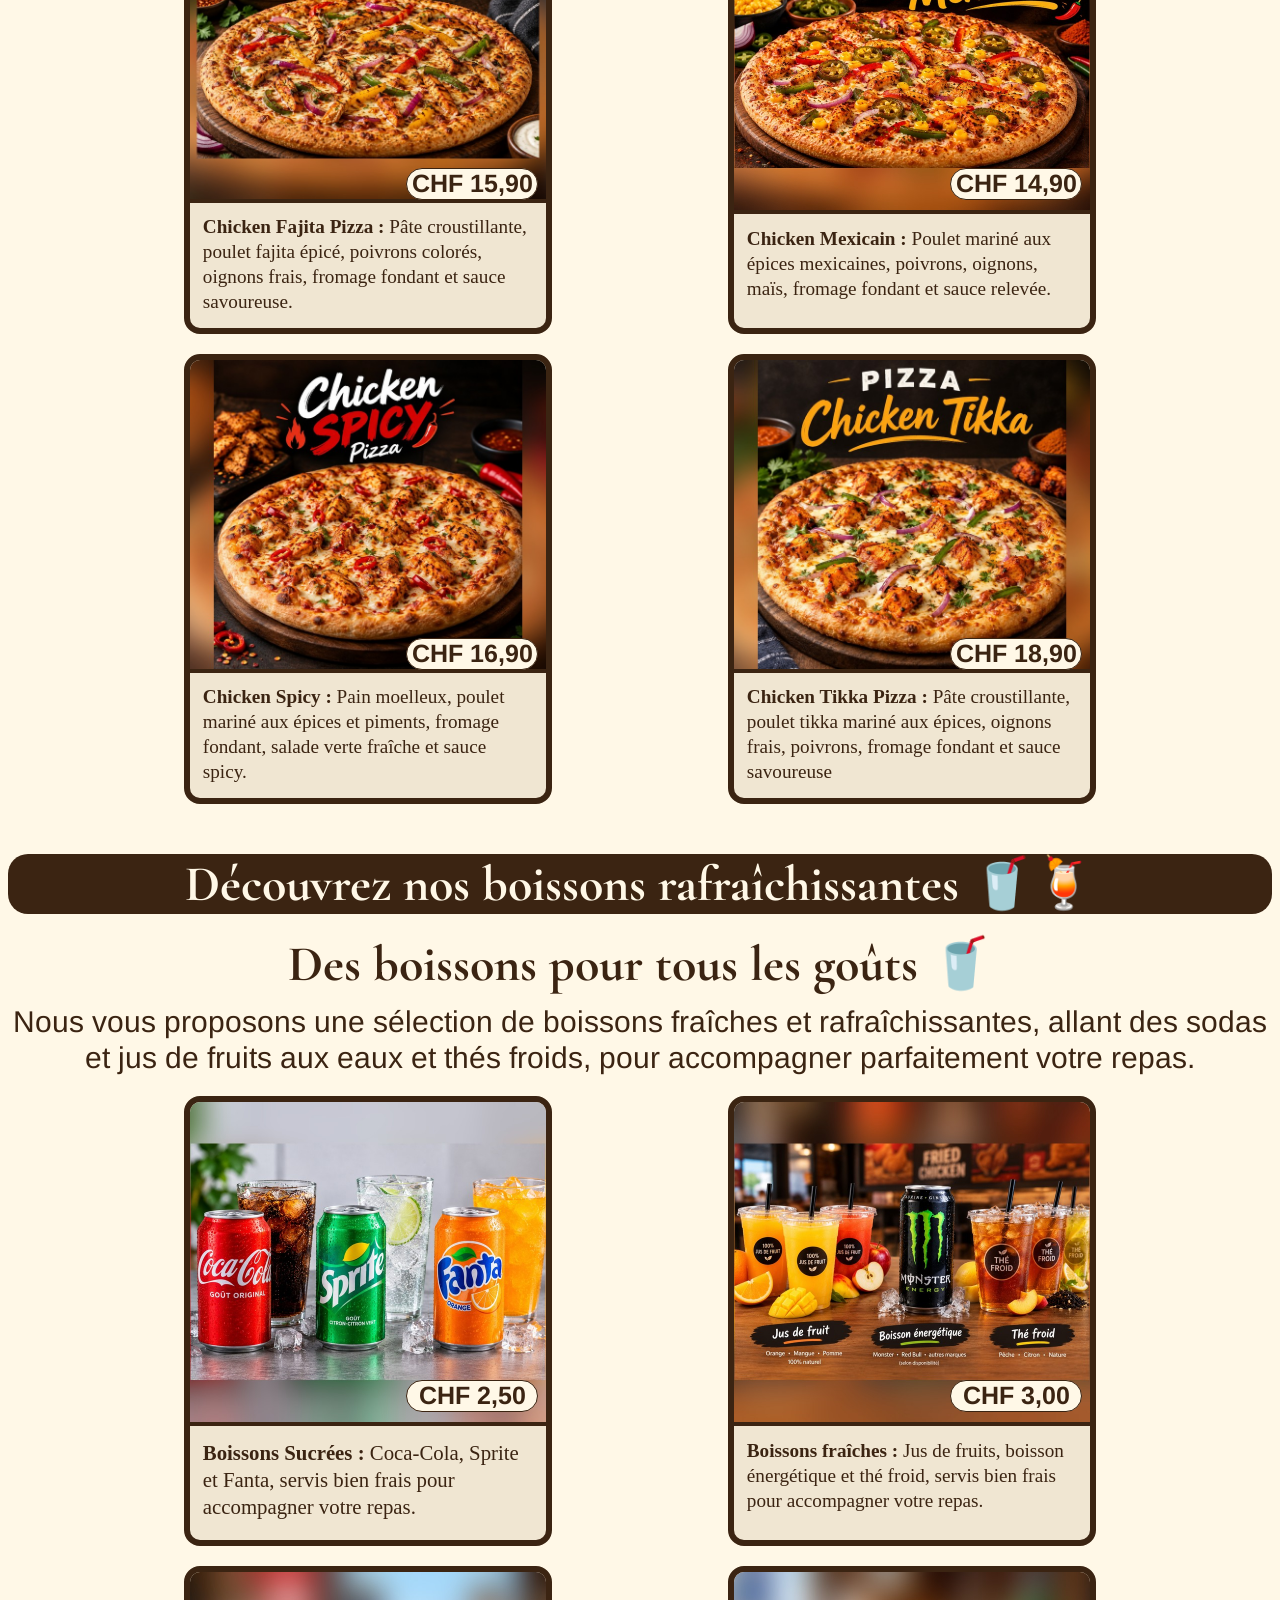
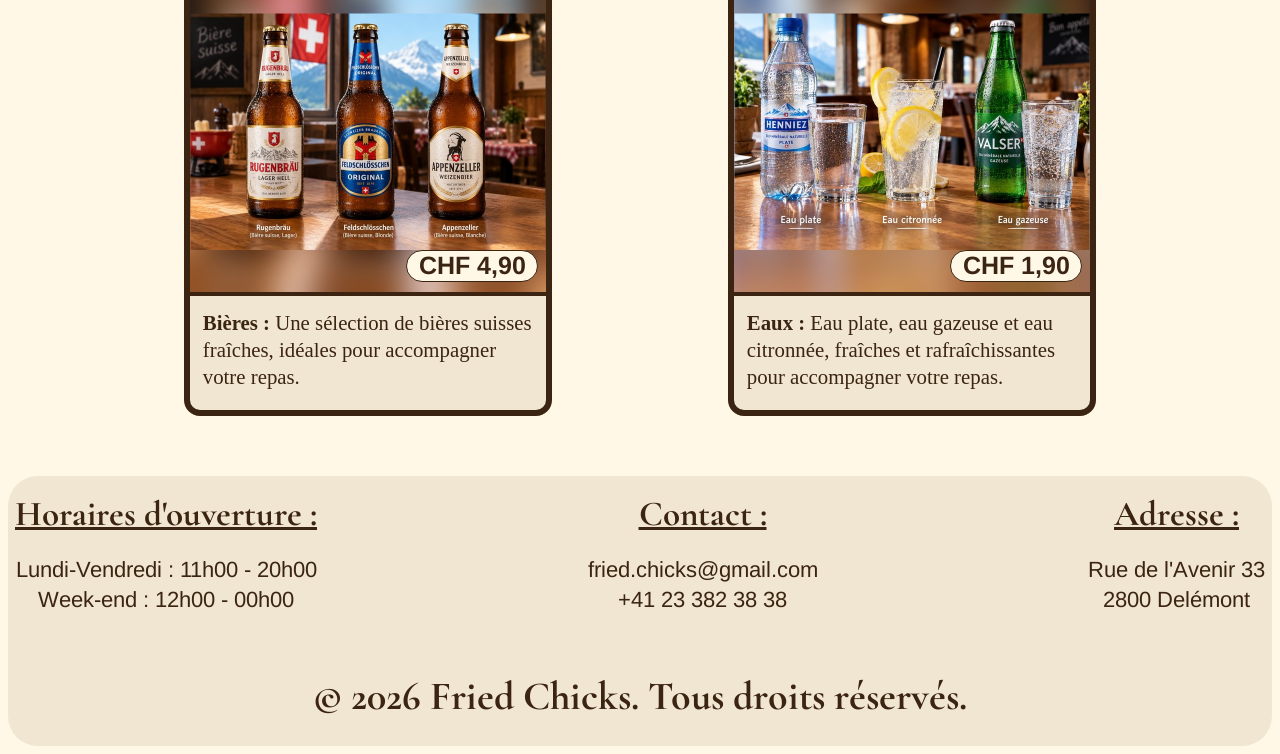
<file: menu.html>
<!DOCTYPE html>
<html lang="en">
<head>
    <meta charset="UTF-8">
    <meta name="viewport" content="width=device-width, initial-scale=1">
    <title>Fried-Chicken</title>
    <link rel="stylesheet" href="style.css">
</head>
<body>
<header>
    <div class="header">
        <div class="logo">
            <img src="Photos/logo.jpg" alt="logo">
        </div>
        <!-- Checkbox qui permet d'ouvrir le menu quand on clique sur le label -->
        <input type="checkbox" id="menuBtn">
        <!-- Le for relie le label à la checkbox -->
        <label class="onglet" for="menuBtn">
            <span></span>
            <span></span>
            <span></span>
            <span class="checkbox">menu principale</span>

        </label>

        <nav id="menu">
            <a href="index.html">Accueil</a>
            <a href="galerie.html">Galerie</a>
            <a href="propos.html">À propos</a>
        </nav>
    </div>
</header>
<main>
    <nav class="menu-2">
        <a href="#Burger">Burger</a>
        <a href="#Broast">Broast</a>
        <a href="#Pizza">Pizza</a>
        <a href="#Boisson">Boisson</a>
    </nav>
    <section id="Burger">
        <h1 class="titre-menu">
            Découvrez nos meilleurs burgers 🍔
        </h1>
        <h2>Des produits de qualité, issus de notre région</h2>
        <p class="presentation">
            Nous privilégions des viandes provenant de producteurs et fournisseurs de la région, pour vous garantir la fraîcheur, et de la qualité.
        </p>
        <div class="ligne1">
            <article class="vegan-burger">
                <img src="Photos/plantedburger.jpg" alt="planted-burger">
                <div class="prix">CHF&nbsp;8,90</div>
                <div class="texte1">
                    <strong>Planted Chicken Burger&nbsp;:&nbsp;</strong>Pain moelleux, planted poulet, fromage fondant, salade verte fraîche
                </div>
            </article>
            <article class="tower-burger">
                <img src="Photos/chickentower.jpg" alt="tower-burger">
                <div class="prix">CHF&nbsp;12,90</div>
                <div class="texte2">
                    <strong>Tower zinger Burger&nbsp;:&nbsp;</strong>Pain moelleux, deux portions de poulet, fromage fondant, salade verte fraîche
                </div>
            </article>
        </div>
        <div class="ligne2">
            <article class="spicy-burger">
                <img src="Photos/spicy-burger.jpg" alt="spicy-burger">
                <div class="prix">CHF&nbsp;10,90</div>
                <div class="texte3">
                    <strong>Spicy Injected Burger&nbsp;:&nbsp;</strong>Pain moelleux, poulet mariné aux piments, fromage fondant, salade verte fraîche
                </div>
            </article>
            <article class="zinger-burger">
                <img src="Photos/single-zingerburger.jpg" alt="single-zinger-burger">
                <div class="prix">CHF&nbsp;7,90</div>
                <div class="texte4">
                    <strong>Single zinger Burger&nbsp;:&nbsp;</strong>Pain moelleux, portions de poulet, fromage fondant, salade verte fraîche
                </div>
            </article>
        </div>
    </section>
    <section id="Broast">
        <h1 class="titre-menu">
            Découvrez notre meilleur broast 🍗
        </h1>
        <h2>Des produits de qualité, issus de notre région</h2>
        <p class="presentation">
            Nous privilégions des viandes provenant de producteurs et fournisseurs de la région, pour vous garantir la fraîcheur, et de la qualité.
        </p>
        <div class="ligne1.1">
            <article class="nuggets">
                <img src="Photos/nuggets.jpg" alt="nuggets">
                <div class="prix">CHF&nbsp;5,90</div>
                <div class="texte1.1">
                    <strong>Chicken Nugget s&nbsp;:&nbsp;</strong> Nuggets de poulet (6 pièces) : filet de poulet tendre, pané croustillant.            </div>
            </article>
            <article class="Chicken-Broast">
                <img src="Photos/chicken-broast.jpg" alt="Chicken Broast">
                <div class="prix">CHF&nbsp;7,90</div>
                <div class="texte2.1">
                    <strong>Broast&nbsp;:&nbsp;</strong>6 pièces de broast croustillantes à l'extérieur, tendres et juteuses à l'intérieur.
                </div>
            </article>
        </div>
        <div class="ligne2.1">
            <article class="Injected-Broast">
                <img src="Photos/injected_broast.jpg" alt="Injected Broast">
                <div class="prix">CHF&nbsp;8,90</div>
                <div class="texte3.1">
                    <strong>Spicy Injected Broast &nbsp;:&nbsp;</strong>Broast spicy (6 pièces) : poulet frit croustillant, mariné aux piments.
                </div>
            </article>
            <article class="Wings">
                <img src="Photos/wings.jpg" alt="Wings">
                <div class="prix">CHF&nbsp;5,90</div>
                <div class="texte4.1">
                    <strong>Ailes de poulet &nbsp;:&nbsp;</strong>6 ailes de poulet croustillantes à l'extérieur, tendres et juteuses à l'intérieur.
                </div>
            </article>
        </div>
    </section>
    <section id="Pizza">
        <h1 class="titre-menu">
            Découvrez nos meilleures pizzas 🍕
        </h1>
        <h2>Des produits de qualité, issus de notre région</h2>
        <p class="presentation">
            Nous privilégions des viandes provenant de producteurs et fournisseurs de la région, pour vous garantir la fraîcheur, et de la qualité.
        </p>
        <div class="ligne1.2">
            <article class="chicken-fajita-pizza">
                <img src="Photos/Chicken-Fajita-Pizza.jpg" alt="Chicken-Fajita-Pizza">
                <div class="prix">CHF&nbsp;15,90</div>
                <div class="texte1.2">
                    <strong>Chicken Fajita Pizza&nbsp;:&nbsp;</strong>Pâte croustillante, poulet fajita épicé, poivrons colorés, oignons frais, fromage fondant et sauce savoureuse.
                </div>
            </article>
            <article class="chicken-mexicaine-pizza">
                <img src="Photos/Chicken-Mexicaine-Pizza.jpg" alt="Chicken-Mexicaine-Pizza">
                <div class="prix">CHF&nbsp;14,90</div>
                <div class="texte2.2">
                    <strong>Chicken Mexicain&nbsp;:&nbsp;</strong>Poulet mariné aux épices mexicaines, poivrons, oignons, maïs, fromage fondant et sauce relevée.
                </div>
            </article>
        </div>
        <div class="ligne2.2">
            <article class="chicken-spicy-Pizza">
                <img src="Photos/Chicken-Spicy-Pizza.jpg" alt="Chicken-Spicy-Pizza">
                <div class="prix">CHF&nbsp;16,90</div>
                <div class="texte3.2">
                    <strong>Chicken Spicy&nbsp;:&nbsp;</strong>Pain moelleux, poulet mariné aux épices et piments, fromage fondant, salade verte fraîche et sauce spicy.
                </div>
            </article>
            <article class="chicken-tikka-pizza">
                <img src="Photos/Chicken-Tikka-Pizza.jpg" alt="Chicken-Tikka-Pizza">
                <div class="prix">CHF&nbsp;18,90</div>
                <div class="texte4.2">
                    <strong>Chicken Tikka Pizza&nbsp;:&nbsp;</strong>Pâte croustillante, poulet tikka mariné aux épices, oignons frais, poivrons, fromage fondant et sauce savoureuse
                </div>
            </article>
        </div>
    </section>
    <section id="Boisson">
        <h1 class="titre-menu">
            Découvrez nos boissons rafraîchissantes 🥤🍹
        </h1>
        <h2>Des boissons pour tous les goûts 🥤</h2>
        <p class="presentation">
            Nous vous proposons une sélection de boissons fraîches et rafraîchissantes, allant des sodas et jus de fruits aux eaux et thés froids, pour accompagner parfaitement votre repas.
        </p>
        <div class="ligne1.3">
            <article class="boisson-sucree">
                <img src="Photos/boisson-sucree.jpg" alt="boisson-sucree">
                <div class="prix">CHF&nbsp;2,50</div>
                <div class="texte1.3">
                    <strong>Boissons Sucrées : </strong>Coca-Cola, Sprite et Fanta, servis bien frais pour accompagner votre repas.
                </div>
            </article>

            <article class="autre-boisson">
                <img src="Photos/AutreBoisson.jpg" alt="autre-boisson">
                <div class="prix">CHF&nbsp;3,00</div>
                <div class="texte2.3">
                    <strong>Boissons fraîches : </strong>Jus de fruits, boisson énergétique et thé froid, servis bien frais pour accompagner votre repas.
                </div>
            </article>
        </div>
        <div class="ligne2.3">
            <article class="beer">
                <img src="Photos/beer.jpg" alt="beer">
                <div class="prix">CHF&nbsp;4,90</div>
                <div class="texte3.3">
                    <strong>Bières : </strong>Une sélection de bières suisses fraîches, idéales pour accompagner votre repas.
                </div>
            </article>
            <article class="eau">
                <img src="Photos/eau.jpg" alt="eau">
                <div class="prix">CHF&nbsp;1,90</div>
                <div class="texte4.3">
                    <strong>Eaux : </strong>Eau plate, eau gazeuse et eau citronnée, fraîches et rafraîchissantes pour accompagner votre repas.
                </div>
            </article>
        </div>

    </section>
</main>
<footer>

    <div class="footer-contenu">

        <div class="entete">
            <h3>Horaires d'ouverture :</h3>
            <ul>
                <li>Lundi-Vendredi : 11h00 - 20h00</li>
                <li>Week-end : 12h00 - 00h00</li>
            </ul>
        </div>

        <div class="entete">
            <h3>Contact :</h3>
            <ul>
                <li><a href="mailto:fried.chicks@gmail.com">fried.chicks@gmail.com</a></li>
                <li><a href="tel:+41233823838">+41 23 382 38 38</a></li>
            </ul>
        </div>

        <div class="entete">
            <h3>Adresse :</h3>
            <ul>
                <li> Rue de l'Avenir 33</li>
                <li> 2800 Delémont</li>
            </ul>
        </div>

    </div>

    <p class="copyright">
        © 2026 Fried Chicks. Tous droits réservés.
    </p>

</footer>

</body>
</html>
</file>
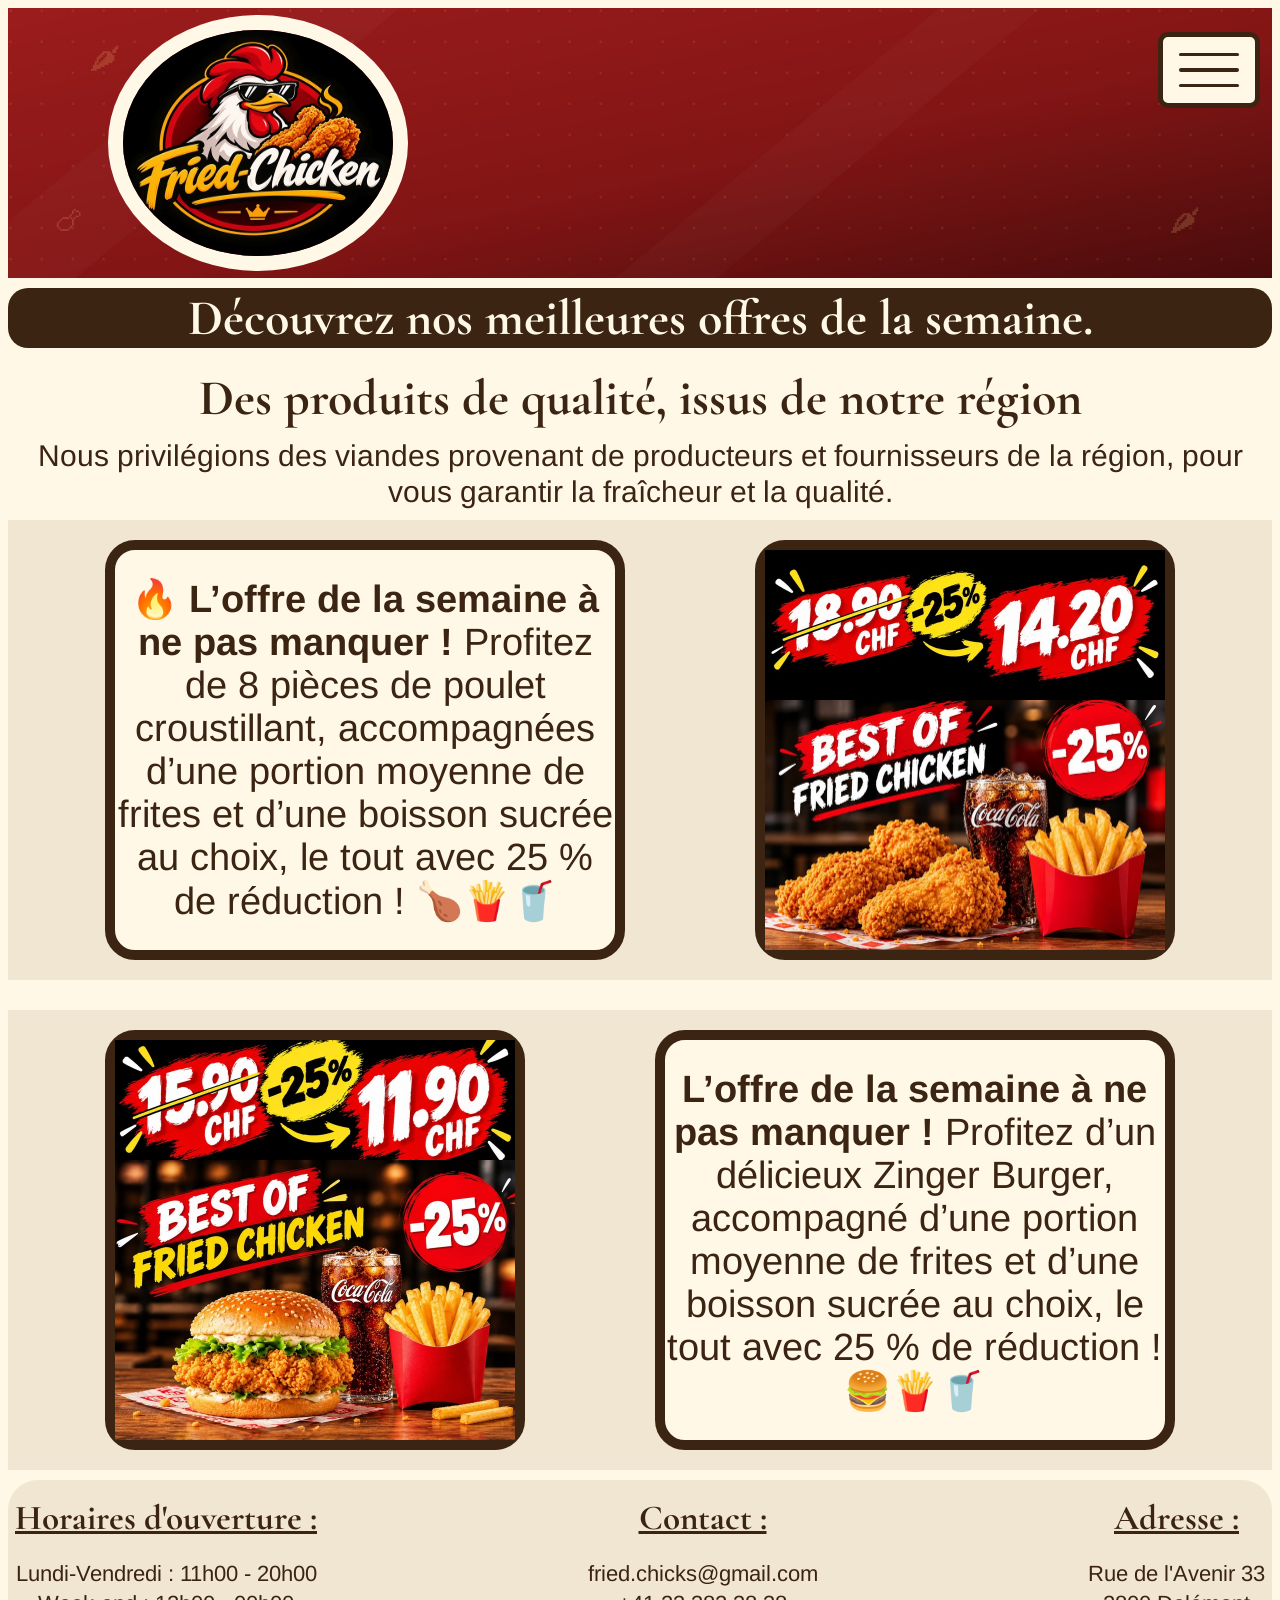
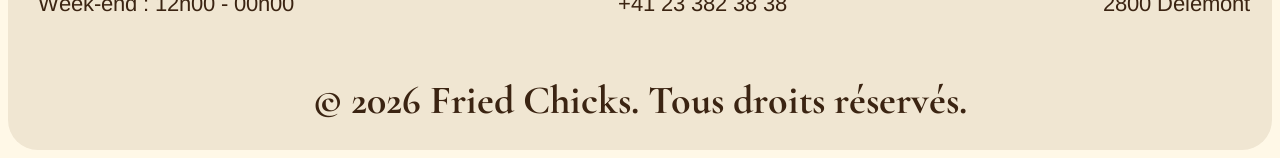
<file: offre.html>
<!DOCTYPE html>
<html lang="en">
<head>
    <meta charset="UTF-8">
    <meta name="viewport" content="width=device-width, initial-scale=1">
    <title>Fried-Chicken</title>
    <link rel="stylesheet" href="style.css">
</head>
<body>
<header>
    <div class="header">
        <div class="logo">
            <img src="Photos/logo.jpg" alt="logo">
        </div>
        <!-- Checkbox qui permet d'ouvrir le menu quand on clique sur le label -->
        <input type="checkbox" id="menuBtn">
        <!-- Le for relie le label à la checkbox -->
        <label class="onglet" for="menuBtn">
            <span></span>
            <span></span>
            <span></span>
            <span class="checkbox">menu principale</span>

        </label>

        <nav id="menu">
            <a href="index.html">Accueil</a>
            <a href="galerie.html">Galerie</a>
            <a href="propos.html">À propos</a>
        </nav>
    </div>
</header>
<main>
    <h1 class="titre-menu">
        Découvrez nos meilleures offres de la semaine.
    </h1>

    <h2>Des produits de qualité, issus de notre région</h2>

    <p class="presentation">
        Nous privilégions des viandes provenant de producteurs et fournisseurs de la région, pour vous garantir la
        fraîcheur et la qualité.
    </p>

    <article class="Partie1">
        <div class="explication1">
            🔥 <strong>L’offre de la semaine à ne pas manquer !</strong>
            Profitez de 8 pièces de poulet croustillant,
            accompagnées d’une portion moyenne de frites
            et d’une boisson sucrée au choix, le tout avec
            25 % de réduction ! 🍗🍟🥤
        </div>

        <div class="sous-partie1">
            <div class="photo1">
                <img src="Photos/offre1.jpg" alt="photo-1">
            </div>

            <div class="reduction1">
                <img src="Photos/reduction1.jpg" alt="reduction-1">
            </div>
        </div>
    </article>

    <article class="Partie2">
        <div class="sous-partie2">
            <div class="photo2">
                <img src="Photos/offre2.jpg" alt="photo-2">
            </div>

            <div class="reduction2">
                <img src="Photos/reduction2.jpg" alt="reduction-2">
            </div>
        </div>

        <div class="explication2">
            <strong>L’offre de la semaine à ne pas manquer !</strong>
            Profitez d’un délicieux Zinger Burger,
            accompagné d’une portion moyenne de frites et d’une boisson sucrée au choix,
            le tout avec 25 % de réduction ! 🍔🍟🥤
        </div>
    </article>
</main>

<footer>

    <div class="footer-contenu">

        <div class="entete">
            <h3>Horaires d'ouverture :</h3>
            <ul>
                <li>Lundi-Vendredi : 11h00 - 20h00</li>
                <li>Week-end : 12h00 - 00h00</li>
            </ul>
        </div>

        <div class="entete">
            <h3>Contact :</h3>
            <ul>
                <li><a href="mailto:fried.chicks@gmail.com">fried.chicks@gmail.com</a></li>
                <li><a href="tel:+41233823838">+41 23 382 38 38</a></li>
            </ul>
        </div>

        <div class="entete">
            <h3>Adresse :</h3>
            <ul>
                <li> Rue de l'Avenir 33</li>
                <li> 2800 Delémont</li>
            </ul>
        </div>

    </div>

    <p class="copyright">
        © 2026 Fried Chicks. Tous droits réservés.
    </p>

</footer>
</body>
</html>
</file>
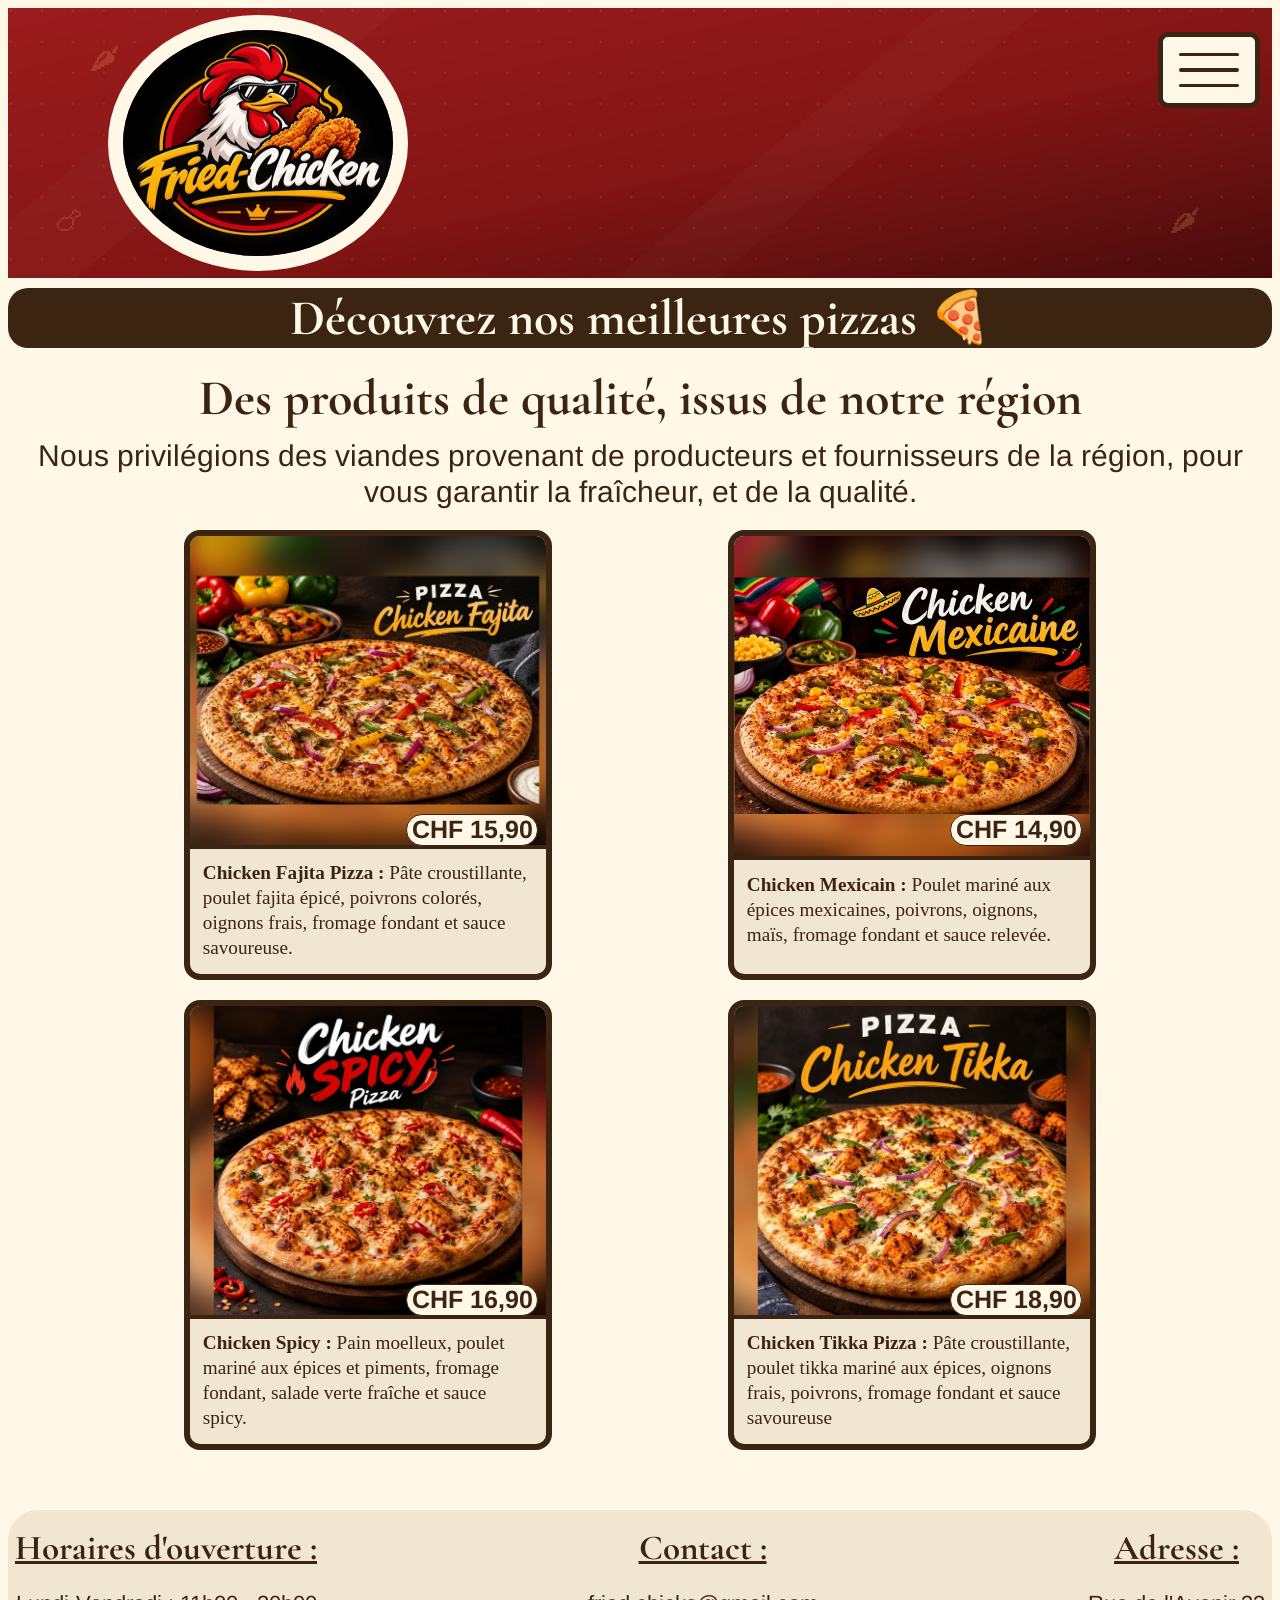
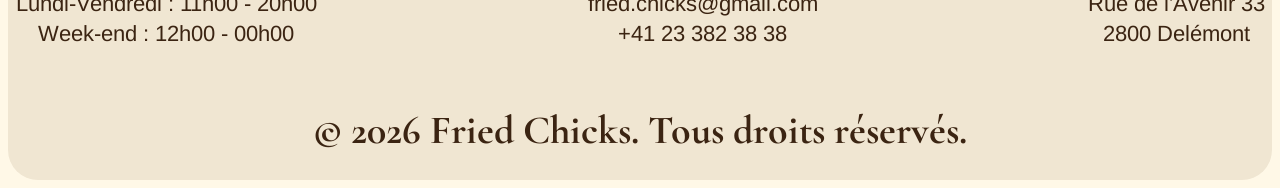
<file: pizza.html>
<!DOCTYPE html>
<html lang="en">
<head>
    <meta charset="UTF-8">
    <meta name="viewport" content="width=device-width, initial-scale=1">
    <title>Fried-Chicken</title>
    <link rel="stylesheet" href="style.css">
</head>
<body>
<header>
    <div class="header">
        <div class="logo">
            <img src="Photos/logo.jpg" alt="logo">
        </div>
        <!-- Checkbox qui permet d'ouvrir le menu quand on clique sur le label -->
        <input type="checkbox" id="menuBtn">
        <!-- Le for relie le label à la checkbox -->
        <label class="onglet" for="menuBtn">
            <span></span>
            <span></span>
            <span></span>
            <span class="checkbox">menu principale</span>

        </label>

        <nav id="menu">
            <a href="index.html">Accueil</a>
            <a href="galerie.html">Galerie</a>
            <a href="propos.html">À propos</a>
        </nav>
    </div>
</header>
<main>
    <h1 class="titre-menu">
        Découvrez nos meilleures pizzas 🍕
    </h1>
    <h2>Des produits de qualité, issus de notre région</h2>
    <p class="presentation">
        Nous privilégions des viandes provenant de producteurs et fournisseurs de la région, pour vous garantir la fraîcheur, et de la qualité.
    </p>
    <div class="ligne1.2">
        <article class="chicken-fajita-pizza">
            <img src="Photos/Chicken-Fajita-Pizza.jpg" alt="Chicken-Fajita-Pizza">
            <div class="prix">CHF&nbsp;15,90</div>
            <div class="texte1.2">
                <strong>Chicken Fajita Pizza&nbsp;:&nbsp;</strong>Pâte croustillante, poulet fajita épicé, poivrons colorés, oignons frais, fromage fondant et sauce savoureuse.
            </div>
        </article>
        <article class="chicken-mexicaine-pizza">
            <img src="Photos/Chicken-Mexicaine-Pizza.jpg" alt="Chicken-Mexicaine-Pizza">
            <div class="prix">CHF&nbsp;14,90</div>
            <div class="texte2.2">
                <strong>Chicken Mexicain&nbsp;:&nbsp;</strong>Poulet mariné aux épices mexicaines, poivrons, oignons, maïs, fromage fondant et sauce relevée.
            </div>
        </article>
    </div>
    <div class="ligne2.2">
        <article class="chicken-spicy-Pizza">
            <img src="Photos/Chicken-Spicy-Pizza.jpg" alt="Chicken-Spicy-Pizza">
            <div class="prix">CHF&nbsp;16,90</div>
            <div class="texte3.2">
                <strong>Chicken Spicy&nbsp;:&nbsp;</strong>Pain moelleux, poulet mariné aux épices et piments, fromage fondant, salade verte fraîche et sauce spicy.
            </div>
        </article>
        <article class="chicken-tikka-pizza">
            <img src="Photos/Chicken-Tikka-Pizza.jpg" alt="Chicken-Tikka-Pizza">
            <div class="prix">CHF&nbsp;18,90</div>
            <div class="texte4.2">
                <strong>Chicken Tikka Pizza&nbsp;:&nbsp;</strong>Pâte croustillante, poulet tikka mariné aux épices, oignons frais, poivrons, fromage fondant et sauce savoureuse
            </div>
        </article>
    </div>

</main>
<footer>

    <div class="footer-contenu">

        <div class="entete">
            <h3>Horaires d'ouverture :</h3>
            <ul>
                <li>Lundi-Vendredi : 11h00 - 20h00</li>
                <li>Week-end : 12h00 - 00h00</li>
            </ul>
        </div>

        <div class="entete">
            <h3>Contact :</h3>
            <ul>
                <li><a href="mailto:fried.chicks@gmail.com">fried.chicks@gmail.com</a></li>
                <li><a href="tel:+41233823838">+41 23 382 38 38</a></li>
            </ul>
        </div>

        <div class="entete">
            <h3>Adresse :</h3>
            <ul>
                <li> Rue de l'Avenir 33</li>
                <li> 2800 Delémont</li>
            </ul>
        </div>

    </div>

    <p class="copyright">
        © 2026 Fried Chicks. Tous droits réservés.
    </p>

</footer>
</body>
</html>
</file>
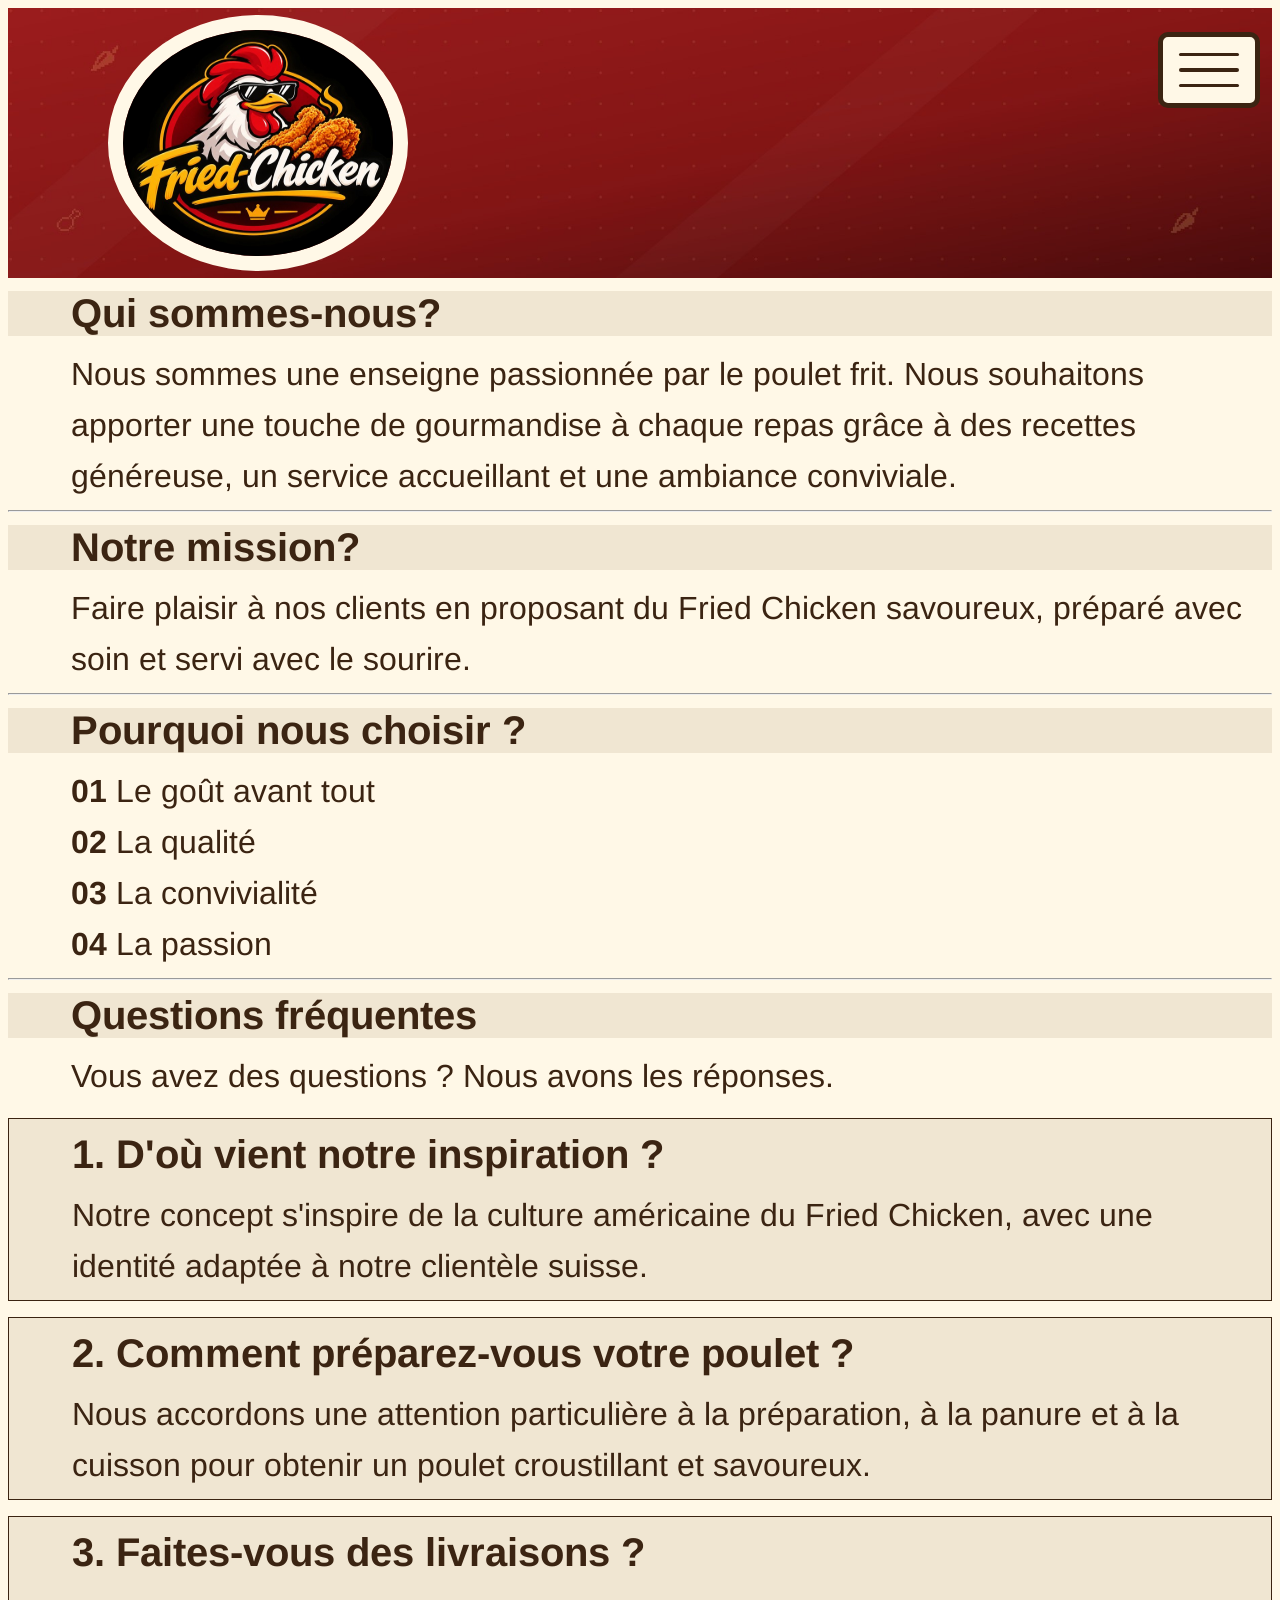
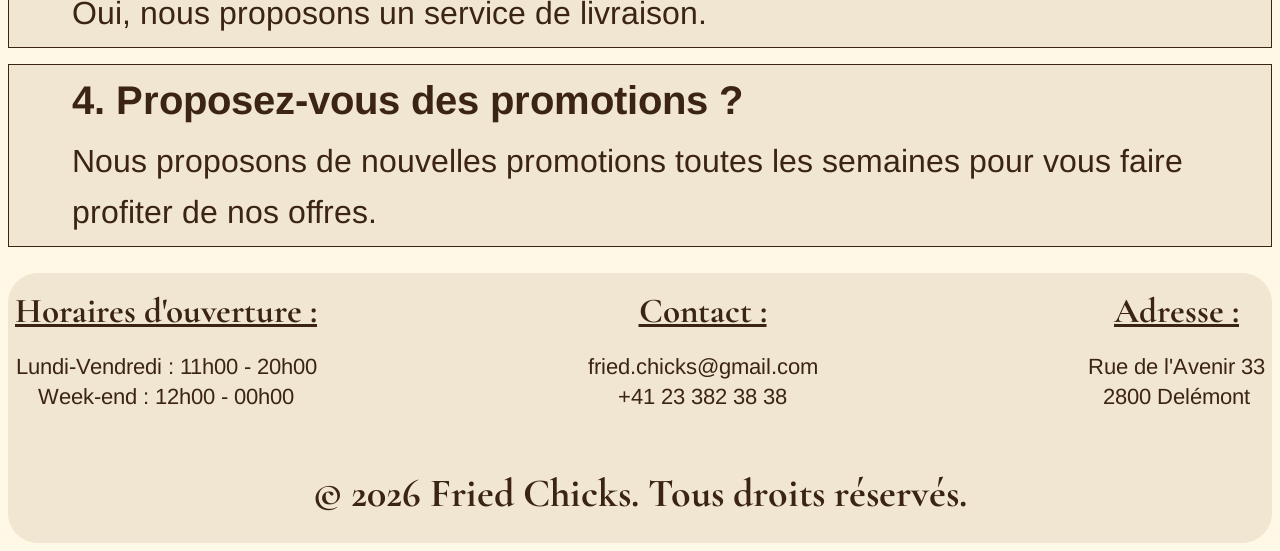
<file: propos.html>
<!DOCTYPE html>
<html lang="fr">
<head>
    <meta charset="UTF-8">
    <meta name="viewport" content="width=device-width, initial-scale=1">
    <title>Fried-Chicken</title>
    <link rel="stylesheet" href="style.css">
</head>
<body>
<header>
    <div class="header">
        <div class="logo">
            <img src="Photos/logo.jpg" alt="logo">
        </div>
        <!-- Checkbox qui permet d'ouvrir le menu quand on clique sur le label -->
        <input type="checkbox" id="menuBtn">
        <!-- Le for relie le label à la checkbox -->
        <label class="onglet" for="menuBtn">
            <span></span>
            <span></span>
            <span></span>
            <span class="checkbox">menu principale</span>

        </label>

        <nav id="menu">
            <a href="index.html">Accueil</a>
            <a href="galerie.html">Galerie</a>
            <a href="propos.html">À propos</a>
        </nav>
    </div>
</header>
<main>
    <h1 class="titre_propos">Qui sommes-nous?</h1>
    <p class="texte_propos"> Nous sommes une enseigne passionnée
    par le poulet frit. Nous souhaitons apporter une touche de gourmandise
    à chaque repas grâce à des recettes généreuse, un service accueillant
    et une ambiance conviviale.</p><hr>
    <h2 class="titre_propos">Notre mission?</h2>
    <p class="texte_propos"> Faire plaisir à nos clients en proposant du Fried Chicken savoureux,
        préparé avec soin et servi avec le sourire. </p><hr>
    <h3 class="titre_propos"> Pourquoi nous choisir ?</h3>
    <p class="texte_propos"> <strong>01</strong> Le goût avant tout</p>
    <p class="texte_propos"> <strong>02</strong> La qualité</p>
    <p class="texte_propos"> <strong>03</strong> La convivialité</p>
    <p class="texte_propos"> <strong>04</strong> La passion</p><hr>

    <h4 class="titre_propos"> Questions fréquentes</h4>
    <p class="texte_propos">Vous avez des questions ? Nous avons les réponses. </p>
    <article class="block_propos">
        <p class="question"><strong>1.</strong> D'où vient notre inspiration ?</p>
        <p class="reponse"> Notre concept s'inspire de la culture américaine du Fried Chicken,
        avec une identité adaptée à notre clientèle suisse.</p>
    </article>
    <article class="block_propos">
        <p class="question"><strong>2.</strong> Comment préparez-vous votre poulet ?</p>
        <p class="reponse"> Nous accordons une attention particulière à la préparation, à la panure et à la cuisson
        pour obtenir un poulet croustillant et savoureux.</p>
    </article>
    <article class="block_propos">
        <p class="question"><strong>3.</strong> Faites-vous des livraisons ?</p>
        <p class="reponse"> Oui, nous proposons un service de livraison.</p>
    </article>
    <article class="block_propos">
        <p class="question"><strong>4.</strong> Proposez-vous des promotions ?</p>
        <p class="reponse"> Nous proposons de nouvelles promotions toutes les semaines pour
        vous faire profiter de nos offres.</p>
    </article>





</main>
<footer>

    <div class="footer-contenu">

        <div class="entete">
            <h5>Horaires d'ouverture :</h5>
            <ul>
                <li>Lundi-Vendredi : 11h00 - 20h00</li>
                <li>Week-end : 12h00 - 00h00</li>
            </ul>
        </div>

        <div class="entete">
            <h5>Contact :</h5>
            <ul>
                <li><a href="mailto:fried.chicks@gmail.com">fried.chicks@gmail.com</a></li>
                <li><a href="tel:+41233823838">+41 23 382 38 38</a></li>
            </ul>
        </div>

        <div class="entete">
            <h5>Adresse :</h5>
            <ul>
                <li> Rue de l'Avenir 33</li>
                <li> 2800 Delémont</li>
            </ul>
        </div>

    </div>

    <p class="copyright">
        © 2026 Fried Chicks. Tous droits réservés.
    </p>

</footer>
</body>
</html>
</file>
<file: style.css>
@font-face {
    font-family: "Cormorant Garamond";
    src: url("fonts/CormorantGaramond-Regular.ttf") format("truetype");
    font-weight: 400;
    font-style: normal;
}

@font-face {
    font-family: "Cormorant Garamond";
    src: url("fonts/CormorantGaramond-Bold.ttf") format("truetype");
    font-weight: 700;
    font-style: normal;
}
@font-face {
    font-family: "Arimo";
    src: url("fonts/Arimo-Regular.ttf") format("truetype");
    font-weight: 400;
    font-style: normal;
}
@font-face {
    font-family: "Arimo";
    src: url("fonts/Arimo-Bold.ttf") format("truetype");
    font-weight: 700;
    font-style: normal;
}

:root {
    --couleur-1: #FFF8E7;
    --couleur-2: #F0E6D2;
    --couleur-3: #3B2412;

    --police-titre: "Cormorant Garamond";
    --police-texte: Arimo;

    --taille-carte: 11rem;
    --rayon-carte: 0.9375rem;
    --rayon-bouton: 1.25rem;
}

/* MOBILE FIRST : le CSS de base ci-dessous est le style téléphone.
   Le style grand écran est tout en bas, dans @media (min-width: 768px). */
body {
    min-height: 48rem;
    display: flex;
    flex-direction: column;
}

main {
    flex: 1;
}

.header {
    box-sizing: border-box;
    display: flex;
    background-image: url("Photos/background.jpg");
    background-size: cover;
    height: 10rem;
    width: 100%;
    justify-content: space-between;
    align-items: center;
    position: relative;
}

.logo {
    box-sizing: border-box;
    height: 8rem;
    width: 9rem;
    position: absolute;
    left: 1rem;
}

.logo img {
    box-sizing: border-box;
    height: 100%;
    width: 100%;
    border-radius: 50%;
    border: 0.4rem solid var(--couleur-1);
    animation: couleur 1s linear infinite, bouger 2s ease-in-out infinite;
}

.onglet {
    width: 2rem;
    height: 1.2rem;
    display: flex;
    flex-direction: column;
    justify-content: space-between;
    background-color: var(--couleur-1);
    padding: 0.5rem;
    border-radius: 0.625rem;
    border: 0.3125rem solid var(--couleur-3);
    position: absolute;
    right: 0.75rem;
    top: 1.5rem;
}

.onglet span {
    height: 10%;
    width: 100%;
    background-color: var(--couleur-3);
    border-radius: 0.3125rem;
}

#menu {
    box-sizing: border-box;
    display: none;
    position: absolute;
    right: 4.5rem;
    top: 1.5rem;
    background-color: var(--couleur-2);
    padding: 0.5rem 0.8rem;
    font-size: 1.1rem;
    line-height: 2rem;
}

#menuBtn {
    display: none;
    position: absolute;
}

#menuBtn:checked ~ #menu {
    display: flex;
    flex-direction: column;
    font-size: 1.1rem;
}
header .checkbox {
    display: none;
}

nav a {
    text-decoration: none;
    color: var(--couleur-3);
}

#menu a:hover {
    background-color: white;
}

body {
    background-color: var(--couleur-1);
    color: var(--couleur-3);
}

.slogan {
    box-sizing: border-box;
    font-family: var(--police-titre),serif;
    background-color: var(--couleur-3);
    background-image: url("Photos/background.jpg");
    font-size: 1.8rem;
    height: auto;
    padding: 0.5rem;
    width: auto;
    text-align: center;
    font-weight: 700;
    margin: 0.3125rem;
    color: var(--couleur-1);
    border-radius: 1.875rem;

}

h2 {
    font-family: var(--police-titre),serif;
    color: var(--couleur-3);
    text-align: center;
    font-size: 1.8rem;
    margin: 1.25rem 0 0.625rem 0;
}

.presentation {
    font-family: var(--police-texte), sans-serif;
    color: var(--couleur-3);
    text-align: center;
    font-size: 1.1rem;
    padding: 0 0.5rem;
    width: auto;
    line-height: 1.2;
    margin-top: 0.3125rem;
    margin-bottom: 0.625rem;
}

.presentation a {
    color: var(--couleur-3);
    font-weight: bold;
    text-decoration: underline;
}

.presentation a:hover {
    background-color: white;
}

.offre-semaine {
    display: flex;
    align-items: center;
    height: auto;
    width: auto;
    justify-content: space-evenly;
    margin-top: 2rem;
    margin-bottom: 2rem;
}

.offre {
    box-sizing: border-box;
    width: var(--taille-carte);
    height: var(--taille-carte);
    position: relative;
}

.offre img {
    box-sizing: border-box;
    width: 100%;
    height: 100%;
    object-fit: cover;
    border-radius: var(--rayon-carte);
    border: 0.3125rem solid var(--couleur-3);
}

.autre_menu {
    display: flex;
    flex-wrap: wrap;
    gap: 2rem;
    justify-content: space-evenly;
    align-items: center;
    height: auto;
    width: 100%;
    margin-bottom: 2rem;
}

.burger, .broast, .pizza, .drinks {
    box-sizing: border-box;
    width: var(--taille-carte);
    height: var(--taille-carte);
    position: relative;
}

.burger img, .broast img, .pizza img, .drinks img {
    box-sizing: border-box;
    width: 100%;
    height: 100%;
    object-fit: cover;
    border-radius: var(--rayon-carte);
    border: 0.3125rem solid var(--couleur-3);

}

.zone-bouton {
    position: absolute;
    width: 100%;
    display: flex;
    justify-content: center;
    bottom: 0;
}

.btn-voir-plus {
    box-sizing: border-box;
    background-color: var(--couleur-3);
    color: var(--couleur-2);
    padding: 0.3rem 1.2rem;
    border-radius: var(--rayon-bouton);
    text-decoration: underline;
    font-family: var(--police-texte),sans-serif;
    font-weight: bold;
    font-size: 1rem;
}

footer {
    box-sizing: border-box;
    background-color: var(--couleur-2);
    height: auto;
    width: 100%;
    border-radius: 1rem;
    padding: 0.5rem 0.5rem 0;
    margin-top: 0.625rem;
    text-align: center;
    position: relative;
    bottom: 0;
}

.footer-contenu {
    box-sizing: border-box;
    display: flex;
    flex-direction: row;
    flex-wrap: wrap;
    align-items: start;
    gap: 0.4rem 1.5rem;
    justify-content: center;
    align-content: center;
    padding: 0.5rem 0;
}

.entete {
    min-width: 0;
    margin: 0;
    font-size: 0.7rem;
    font-family: var(--police-texte),sans-serif;
}

.copyright {
    font-family: var(--police-titre),serif;
    font-size: 1rem;
    font-weight: bold;
    padding: 0.5rem 0 0.8rem;
    margin: 0;
}

.entete h3, .entete h5 {
    color: var(--couleur-3);
    font-family: var(--police-titre),serif;
    font-size: 0.95rem;
    font-weight: bold;
    text-decoration: underline;
    margin: 0 0 0.4rem 0;
}

.entete ul {
    list-style: none;
    padding: 0;
    margin: 0;
}

.entete li {
    margin: 0.15rem 0;
}

.entete a {
    color: var(--couleur-3);
    text-decoration: none;
}

.entete a:hover {
    text-decoration: underline;
}

.titre-menu {
    box-sizing: border-box;
    font-family: var(--police-titre),serif;
    font-weight: bold;
    font-size: 1.6rem;
    padding: 0.5rem 0.8rem;
    text-align: center;
    align-items: center;
    margin: 0.5rem;
    color: var(--couleur-1);
    background-color: var(--couleur-3);
    border-radius: 1.25rem;
}

/* Une seule colonne de cartes */
.ligne1, .ligne1\.1, .ligne1\.2, .ligne1\.3,
.ligne2, .ligne2\.1, .ligne2\.2, .ligne2\.3 {
    display: grid;
    grid-template-columns: 1fr;
    justify-items: center;
    justify-content: space-evenly;
    height: auto;
    width: auto;
    gap: 1rem;
    margin: 0.5rem 0 1rem;
}

/* Cartes des produits */
.vegan-burger, .tower-burger, .nuggets, .Chicken-Broast,
.chicken-fajita-pizza, .chicken-mexicaine-pizza,
.boisson-sucree, .autre-boisson,
.spicy-burger, .zinger-burger, .Injected-Broast, .Wings,
.chicken-spicy-Pizza, .chicken-tikka-pizza, .eau, .beer {
    box-sizing: border-box;
    display: grid;
    grid-template-columns: 1fr;
    position: relative;
    justify-items: stretch;
    width: min(92%, 23rem);
    max-width: 24rem;
    height: auto;
    border: 0.4rem solid var(--couleur-3);
    border-radius: 1rem;
    overflow: hidden;
    background-color: var(--couleur-2);
}

/* Images des produits */
.vegan-burger img, .tower-burger img, .nuggets img,
.Chicken-Broast img, .chicken-fajita-pizza img,
.chicken-mexicaine-pizza img, .boisson-sucree img,
.autre-boisson img,
.spicy-burger img, .zinger-burger img, .Injected-Broast img,
.Wings img, .chicken-spicy-Pizza img, .chicken-tikka-pizza img,
.eau img, .beer img {
    display: block;
    width: 100%;
    height: 16rem;
    object-fit: cover;
    border: none;
}

/* Textes sous les images */
.texte1, .texte2, .texte3, .texte4,
.texte1\.1, .texte2\.1, .texte3\.1, .texte4\.1,
.texte1\.2, .texte2\.2, .texte3\.2, .texte4\.2,
.texte1\.3, .texte2\.3, .texte3\.3, .texte4\.3 {
    position: static;
    height: auto;
    width: 100%;
    box-sizing: border-box;
    border: none;
    border-top: 0.3rem solid var(--couleur-3);
    padding: 0.8rem;
    font-size: 1rem;
    line-height: 1.3;
}

.prix {
    position: absolute;
    right: 0.4rem;
    top: 0.5rem;
    font-family: var(--police-texte),sans-serif;
    font-size: 1.1rem;
    font-weight: bold;
    height: auto;
    width: auto;
    padding: 0.2rem 0.8rem;
    background-color: var(--couleur-1);
    color: var(--couleur-3);
    border-radius: 1rem;
    border: 0.0625rem solid var(--couleur-3);
    align-items: center;
    text-align: center;
}

@keyframes couleur {
    0% {
        border-top-color: yellow;
    }

    25% {
        border-right-color: red;
    }

    50% {
        border-bottom-color: yellow;
    }

    75% {
        border-left-color: red;
    }

    100% {
        border-top-color: yellow;
    }
}

@keyframes bouger {
    0% {
        transform: translateX(0);
    }

    50% {
        transform: translateX(3.75rem);
    }

    100% {
        transform: translateX(0);
    }
}

/* Image et texte l'un sous l'autre */
.Partie1, .Partie2 {
    height: auto;
    width: 100%;
    display: grid;
    grid-template-columns: 1fr;
    position: relative;
    justify-items: center;
    justify-content: start;
    align-items: center;
    background-color: var(--couleur-2);
    padding: 1rem 0;
    gap: 1rem;
    box-sizing: border-box;
}
.Partie2 {
    margin-top: 0.5rem;
}

/* Boîtes de présentation */
.sous-partie1, .sous-partie2 {
    box-sizing: border-box;
    height: auto;
    width: min(92%, 23rem);
    max-width: 34rem;
    display: grid;
    grid-template-columns: 1fr;
    border: 0.4rem solid var(--couleur-3);
    border-radius: 1.2rem;
    position: relative;
    overflow: hidden;
    animation: couleur 1s linear infinite,  ease-in-out infinite;

}

/* Images empilées verticalement */
.photo1, .photo2,
.reduction1, .reduction2 {
    position: static;
    width: 100%;
    height: auto;
    display: block;
}

.photo1 img, .photo2 img,
.reduction1 img, .reduction2 img {
    display: block;
    width: 100%;
    height: auto;
    object-fit: cover;
}

.explication1, .explication2 {
    box-sizing: border-box;
    font-size: 1.05rem;
    line-height: 1.4;
    padding: 1rem;
    position: relative;
    text-align: center;
    height: auto;
    width: min(92%, 23rem);
    max-width: 34rem;
    font-family: var(--police-texte), sans-serif;
    align-content: center;
    background-color: var(--couleur-1);
    border-radius: 1.2rem;
    border: 0.4rem solid var(--couleur-3);
}

.explication1 strong, .explication2 strong {
    display: block;
    font-size: 1.25rem;
    margin-bottom: 0.5rem;
}

.menu-2 {
    height: auto;
    width: auto;
    display: grid;
    grid-template-columns: repeat(4, minmax(0, 1fr));
    justify-items: stretch;
    justify-content: space-evenly;
    align-items: center;
    gap: 0.3rem;
    padding: 0.3rem;
    position: sticky;
    top: 0;
    z-index: 1000;
    background-color: var(--couleur-3);
    border-radius: 0.5rem;
    border: 0.2rem solid var(--couleur-3);
    margin: 0;
}

.menu-2 a {
    height: auto;
    width: auto;
    padding: 0.25rem 0.2rem;
    border: 0.15rem solid var(--couleur-3);
    border-radius: 1rem;
    font-size: 1rem;
    text-align: center;
    color: var(--couleur-3);
    font-family: var(--police-titre),serif;
    font-weight: bold;
    display: flex;
    justify-content: space-evenly;
    align-items: center;
    background-color: var(--couleur-2);
}

#Burger, #Broast, #Pizza, #Boisson {
    scroll-margin-top: 3.5rem;
}

#Boisson {
    padding-bottom: 2.5rem;
}

.menu-2 a:hover {
    text-decoration: underline;
    background-color: var(--couleur-1);
    transform: scale(1.1);
}

html {
    scroll-behavior: smooth;
}


/* Si quelque chose dépasse sur le côté, on le coupe
   pour que la page ne glisse pas vers la droite.
 */
html, body {
    overflow-x: clip;
}

/* Une image ne peut jamais être plus large que sa boîte */
img {
    max-width: 100%;
}
.block1{
    background-color: var(--couleur-1);
    height: auto;
    width: 100%;
    display: flex;
    flex-direction: column;
}
.block1\.1{
    margin:0;
    padding: 1rem 0 0 0;
    display: flex;
    justify-content: center;
    align-items: center;
    font-size: 1.7rem;
    text-align: center;
    font-family: var(--police-titre),serif;
    font-weight: bold;
    color: var(--couleur-3);
}
.block1\.2 {
    padding: 0;
    margin: 0 0 1rem 0;
    display: flex;
    justify-content: center;
    justify-items: center;
    align-items: center;
    font-size: 1.3rem;
    font-family: var(--police-texte), serif;
    font-weight: bold;
    color: var(--couleur-3);
    text-align: center;
}
.block2{
    background-color: var(--couleur-2);
    height: auto;
    width: 100%;
    padding-bottom: 2.5rem;
}
.block2\.1{
    margin:0;
    padding: 1rem 0 0 0;
    font-size: 1.8rem;
    font-family: var(--police-titre),serif;
    font-weight: bold;
}
.block2\.2{
    margin:0;
    padding: 1rem 0 1rem 0;
    font-size: 1.3rem;
    font-family: var(--police-texte),serif;
}
.galerie1,.galerie2{
    height: auto;
    width: 100%;
    display: grid;
    grid-template-columns: 1fr;
    justify-items: center;
    justify-content: space-evenly;
    align-items: center;
    gap: 20px;
}
.galerie2{
    padding-top: 2.5rem;
}
.exterieur,.interieur,.Cuisine,.equipe{
    background-color: var(--couleur-3);
    box-sizing: border-box;
    display: flex;
    flex-direction: column;
    height: 25rem;
    width: 92%;
    max-width: 30rem;
    gap: 1rem;
    position: relative;
    border: 0.625rem solid var(--couleur-3);
    border-radius: 1rem;
}
.exterieur img, .interieur img, .Cuisine img, .equipe img{
    opacity:0.9;
    height: 100%;
    width: 100%;
    object-fit: cover;
}

.texte1_exterieur,.texte2_exterieur,.texte1_interieur,.texte2_interieur, .texte1_Cuisine
,.texte1_équipe,.texte2_Cuisine,.texte2_équipe{
    height: auto;
    width: 100%;
    font-family: var(--police-texte),serif;
    font-weight: bold;
    position:absolute;
    bottom: 2.5rem;
    color: white;
    font-size: 1.3rem;
    display: flex;
    align-items: center;
    justify-content: center;
    margin:0;
}
.texte2_exterieur,.texte2_équipe,
.texte2_interieur,.texte2_Cuisine{
    font-size: 1rem;
    position: absolute;
    bottom: 0.3rem;
    margin-left: auto;
    margin-right: auto;
    text-align: center;
}
.feedback1{
    margin-top: 2rem;
    font-size: 1.5rem;
    font-family: var(--police-texte),serif;
    font-weight: bold;
    text-align: center;
}
.feedback2.feedback3{
    margin-top: 1rem;
    margin-bottom: 0;
    font-size: 2rem;
    font-family: var(--police-titre),serif;
    text-align: center;
}
.feedback3{
    margin-bottom: 1rem;
}
.avis_client{
    height: auto;
    width: 100%;
    display: grid;
    grid-template-columns: 1fr;
    justify-items: center;
    justify-content: space-evenly;
}
.avis_client img{
    box-sizing: border-box;
    height: 25rem;
    width: 92%;
    max-width: 30rem;
    object-fit: cover;
    border: 0.625rem solid var(--couleur-3);
    border-radius: 0.625rem;
}
.titre_propos,.question{
    height: auto;
    width: auto;
    font-family: var(--police-texte),serif;
    font-weight: bold;
    font-size: 1.2rem;
    text-align: start;
    margin: 0.8rem 0 0.8rem 0;
    background-color: var(--couleur-2);
    padding-left: 1rem;

}
.texte_propos, .reponse{
    height: auto;
    max-width: 80ch;
    font-family: var(--police-texte),serif;
    font-size: 1rem;
    line-height: 1.6rem;
    text-align: start;
    margin: 0;
    padding: 0 1rem;
}
.reponse{
    padding: 0 5%;
    margin-bottom: 0.5rem;
}
.question{
    padding-left: 1rem;
}
.block_propos {

    height: auto;
    width: auto;
    background-color: var(--couleur-2);
    margin: 1rem 0;
    border: 1px solid var(--couleur-3);
}


    /* VERSION GRAND ÉCRAN (PC / tablette large)
       Tout ce qui est dans les accolades ne s'applique que
       si l'écran fait 800px de large ou plus.
       Ça remplace le style téléphone écrit plus haut. */

    @media (min-width: 800px) {

        :root {
            --taille-carte: 17.5rem;
        }

        .header {
            height: 16.875rem;
        }

        .logo {
            height: 16rem;
            width: 18.75rem;
            left: 6.25rem;
        }

        .logo img {
            border-width: 0.95rem;
        }

        .onglet {
            width: 3.75rem;
            height: 2.125rem;
            padding: 1rem;
        }

        #menu {
            right: 7rem;
            top: 4rem;
            padding: 1.25rem;
            line-height: 3.1rem;
        }

        #menuBtn:checked ~ #menu {
            font-size: 2rem;
        }

        .slogan {
            font-size: 5rem;
            height: 6.25rem;
            padding: 0;
        }

        h2 {
            font-size: 3.125rem;
        }

        .presentation {
            font-size: 1.875rem;
            padding: 0;
        }

        .offre-semaine {
            height: 17.5rem;
        }

        .autre_menu {
            flex-wrap: nowrap;
            gap: 0;
            height: 17.5rem;
        }

        .btn-voir-plus {
            padding: 0.5rem 2.5rem;
            font-size: 1.6875rem;
        }

        footer {
            height: 16.875rem;
            border-radius: 1.875rem;
            padding: 0;
        }

        .footer-contenu {
            flex-wrap: nowrap;
            align-items: normal;
            gap: 0;
            padding-top: 0.625rem;
            padding-bottom: 1.25rem;
            justify-content: space-between;
        }

        .entete {
            min-width: auto;
            margin: 0.4375rem;
            font-size: 1.375rem;
        }

        .copyright {
            font-size: 2.5rem;
            padding-top: 0.625rem;
            padding-bottom: 1.25rem;
        }

        .entete h3, .entete h5{
            font-size: 2.1875rem;
            margin: 0 0 0.625rem 0;
        }

        .entete ul {
            margin: 1em 0;
        }

        .entete li {
            margin: 0.25rem 0;
        }

        .titre-menu {
            font-size: 3.125rem;
            padding: 0;
            margin: 0.625rem 0;
        }

        .ligne1, .ligne1\.1, .ligne1\.2, .ligne1\.3,
        .ligne2, .ligne2\.1, .ligne2\.2, .ligne2\.3 {
            display: flex;
            height: 28.125rem;
            gap: 0;
        }

        .ligne1, .ligne1\.1, .ligne1\.2, .ligne1\.3 {
            margin: 1.25rem 0;
        }

        .ligne2, .ligne2\.1, .ligne2\.2, .ligne2\.3 {
            margin: 0 0 3.125rem 0;
        }

        .ligne2\.3 {
            margin-bottom: 0.625rem;
        }

        .vegan-burger, .tower-burger, .nuggets, .Chicken-Broast,
        .chicken-fajita-pizza, .chicken-mexicaine-pizza,
        .boisson-sucree, .autre-boisson,
        .spicy-burger, .zinger-burger, .Injected-Broast, .Wings,
        .chicken-spicy-Pizza, .chicken-tikka-pizza, .eau, .beer {
            display: flex;
            flex-direction: column;
        }

        .vegan-burger img, .tower-burger img, .nuggets img,
        .Chicken-Broast img, .chicken-fajita-pizza img,
        .chicken-mexicaine-pizza img, .boisson-sucree img,
        .autre-boisson img,
        .spicy-burger img, .zinger-burger img, .Injected-Broast img,
        .Wings img, .chicken-spicy-Pizza img, .chicken-tikka-pizza img,
        .eau img, .beer img {
            height: 20rem;
        }

        .texte1, .texte2, .texte3, .texte4,
        .texte1\.1, .texte2\.1, .texte3\.1, .texte4\.1,
        .texte1\.2, .texte2\.2, .texte3\.2, .texte4\.2,
        .texte1\.3, .texte2\.3, .texte3\.3, .texte4\.3 {
            font-size: 1.3rem;
        }

        .texte1\.2, .texte2\.2, .texte3\.2, .texte4\.2 {
            font-size: 1.2rem;
        }
        .texte2\.3{
        font-size: 1.2rem;
    }

        .prix {
            right: auto;
            top: auto;
            bottom: 8rem;
            left: 13.5rem;
            font-size: 1.5625rem;
            height: 1.875rem;
            width: 8.125rem;
            padding: 0;
            border-radius: 1.875rem;
        }

        .Partie1, .Partie2 {
            display: flex;
            justify-content: space-evenly;
            padding: 1.25rem 0;
            gap: 2rem;
            flex-wrap: wrap;
        }

        .Partie2 {
            margin-top: 1.875rem;
        }

        .sous-partie1, .sous-partie2 {
            box-sizing: content-box;
            height: 25rem;
            width: 25rem;
            max-width: none;
            display: flex;
            border-width: 0.625rem;
            border-radius: 1.875rem;
            overflow: visible;
        }

        .photo1, .photo2 {
            height: 15.625rem;
            width: 25rem;
            display: flex;
            position: absolute;
            bottom: 0;
        }

        .photo2 {
            height: 17.5rem;
        }

        .reduction1 {
            position: absolute;
            height: 9.375rem;
            width: 25rem;
            bottom: 15.625rem;
            display: flex;
        }

        .reduction2 {
            height: 7.5rem;
            width: 25rem;
            bottom: 17.5rem;
        }

        .photo1 img, .photo2 img,
        .reduction1 img, .reduction2 img {
            display: inline;
            height: 100%;
        }

        .explication1, .explication2 {
            box-sizing: content-box;
            font-size: 2.375rem;
            line-height: normal;
            padding: 0;
            height: 25rem;
            width: 31.25rem;
            max-width: none;
            border-width: 0.625rem;
            border-radius: 1.875rem;
        }

        .explication1 strong, .explication2 strong {
            display: inline;
            font-size: inherit;
            margin-bottom: 0;
        }

        .menu-2 {
            height: 6.25rem;
            display: flex;
            gap: 0;
            padding: 0;
            top: 0.0625rem;
            border-radius: 0.625rem;
            border-width: 0.625rem;
            margin-top: 0.625rem;
        }

        .menu-2 a {
            height: 3.75rem;
            width: 8.125rem;
            padding: 0;
            border-width: 0.3125rem;
            border-radius: 1.875rem;
            font-size: 2.375rem;
            text-align: start;
        }

        #Burger, #Broast, #Pizza, #Boisson {
            scroll-margin-top: 8.125rem;
        }

        .block1\.1 {
            font-size: 3rem;
            text-align: start;
        }

        .block1\.2 {
            padding-bottom: 2.5rem;
            margin-bottom: 0;
            font-size: 2rem;
        }

        .block2\.1 {
            font-size: 4rem;
        }

        .block2\.2 {
            font-size: 2.5rem;
            margin-bottom: 2rem;
        }

        .galerie1, .galerie2 {
            display: flex;
            gap: 2rem;
            flex-wrap: wrap;
        }

        .exterieur, .interieur, .Cuisine, .equipe {
            height: 30rem;
            width: 30rem;
            max-width: none;
            gap: 0;
        }

        .texte1_exterieur, .texte1_interieur, .texte1_Cuisine, .texte1_équipe {
            bottom: 2rem;
        }

        .texte2_exterieur, .texte2_équipe {
            font-size: 1.3rem;
            bottom: 0;
            margin: 0;
            text-align: start;
        }

        .texte2_interieur, .texte2_Cuisine {
            font-size: 1.2rem;
            bottom: 0;
            margin: 0;
            text-align: start;
        }

        .feedback1 {
            margin-top: 7rem;
            font-size: 4rem;
            text-align: center;
        }

        .feedback2.feedback3 {
            font-size: 4rem;
            text-align: center;
        }

        .feedback3 {
            margin-bottom: 2rem;
        }

        .avis_client {
            height: 30rem;
            display: flex;
        }

        .avis_client img {
            height: 100%;
            width: 50%;
            max-width: 100%;
        }
        .titre_propos, .question{
          font-size: 2.5rem;
            padding-left: 5%;
        }
        .texte_propos,.reponse {
            font-size: 2rem;
            line-height: 1.6;
            max-width: 100ch;
            padding-left: 5%;
        }
    }
</file>
